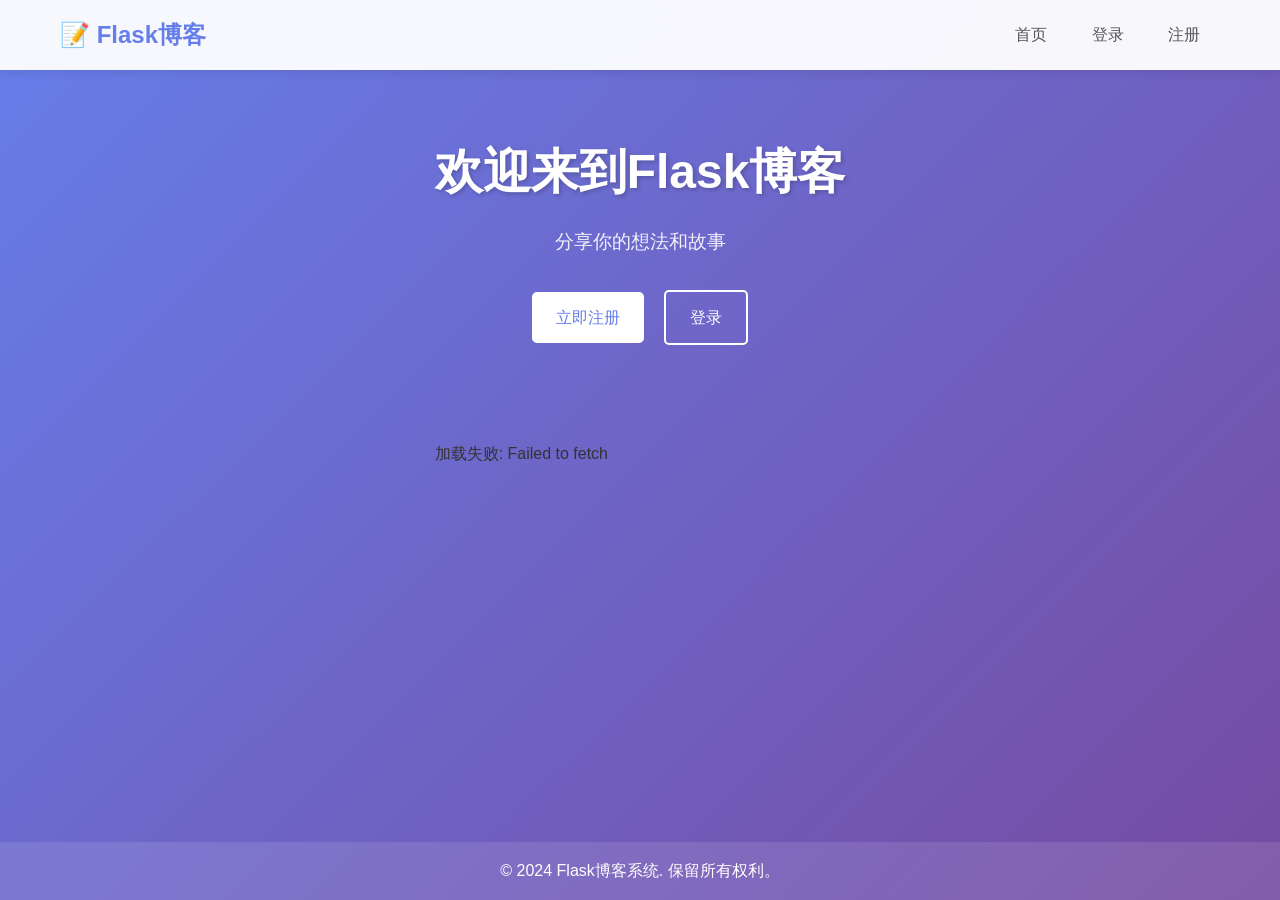
<file: frontend/index.html>
<!DOCTYPE html>
<html lang="zh-CN">
<head>
    <meta charset="UTF-8">
    <meta name="viewport" content="width=device-width, initial-scale=1.0">
    <title>Flask博客 - 首页</title>
    <link rel="stylesheet" href="css/style.css">
    <link href="https://cdn.bootcdn.net/ajax/libs/font-awesome/6.4.0/css/all.min.css" rel="stylesheet">
</head>
<body>
    <nav class="navbar">
        <div class="container">
            <a href="/index.html" class="logo">📝 Flask博客</a>
            <div class="nav-links" id="navLinks">
                <a href="/index.html">首页</a>
                <a href="/login.html">登录</a>
                <a href="/register.html">注册</a>
            </div>
        </div>
    </nav>

    <main class="container">
        <div id="messageContainer"></div>

        <div class="hero-section">
            <h1>欢迎来到Flask博客</h1>
            <p>分享你的想法和故事</p>
            <div class="hero-buttons" id="heroButtons">
                <a href="/register.html" class="btn btn-primary">立即注册</a>
                <a href="/login.html" class="btn btn-secondary">登录</a>
            </div>
        </div>

        <div class="posts-grid" id="postsContainer">
            <div class="loading">加载中...</div>
        </div>
    </main>

    <footer class="footer">
        <div class="container">
            <p>&copy; 2024 Flask博客系统. 保留所有权利。</p>
        </div>
    </footer>

    <script src="js/config.js"></script>
    <script src="js/utils.js"></script>
    <script src="js/auth.js"></script>
    <script src="js/posts.js"></script>
    <script>
        // 页面加载时执行
        document.addEventListener('DOMContentLoaded', async () => {
            // 更新导航栏
            Auth.updateNavbar();

            // 如果用户已登录，修改英雄区域按钮
            if (APIUtils.isAuthenticated()) {
                document.getElementById('heroButtons').innerHTML = `
                    <a href="/create_post.html" class="btn btn-primary">开始写作</a>
                `;
            }

            // 加载文章列表
            const result = await Posts.getPosts();
            if (result.success) {
                Posts.renderPostList(result.posts);
            } else {
                document.getElementById('postsContainer').innerHTML = `
                    <div class="error">加载失败: ${result.error}</div>
                `;
            }
        });
    </script>
</body>
</html>
</file>
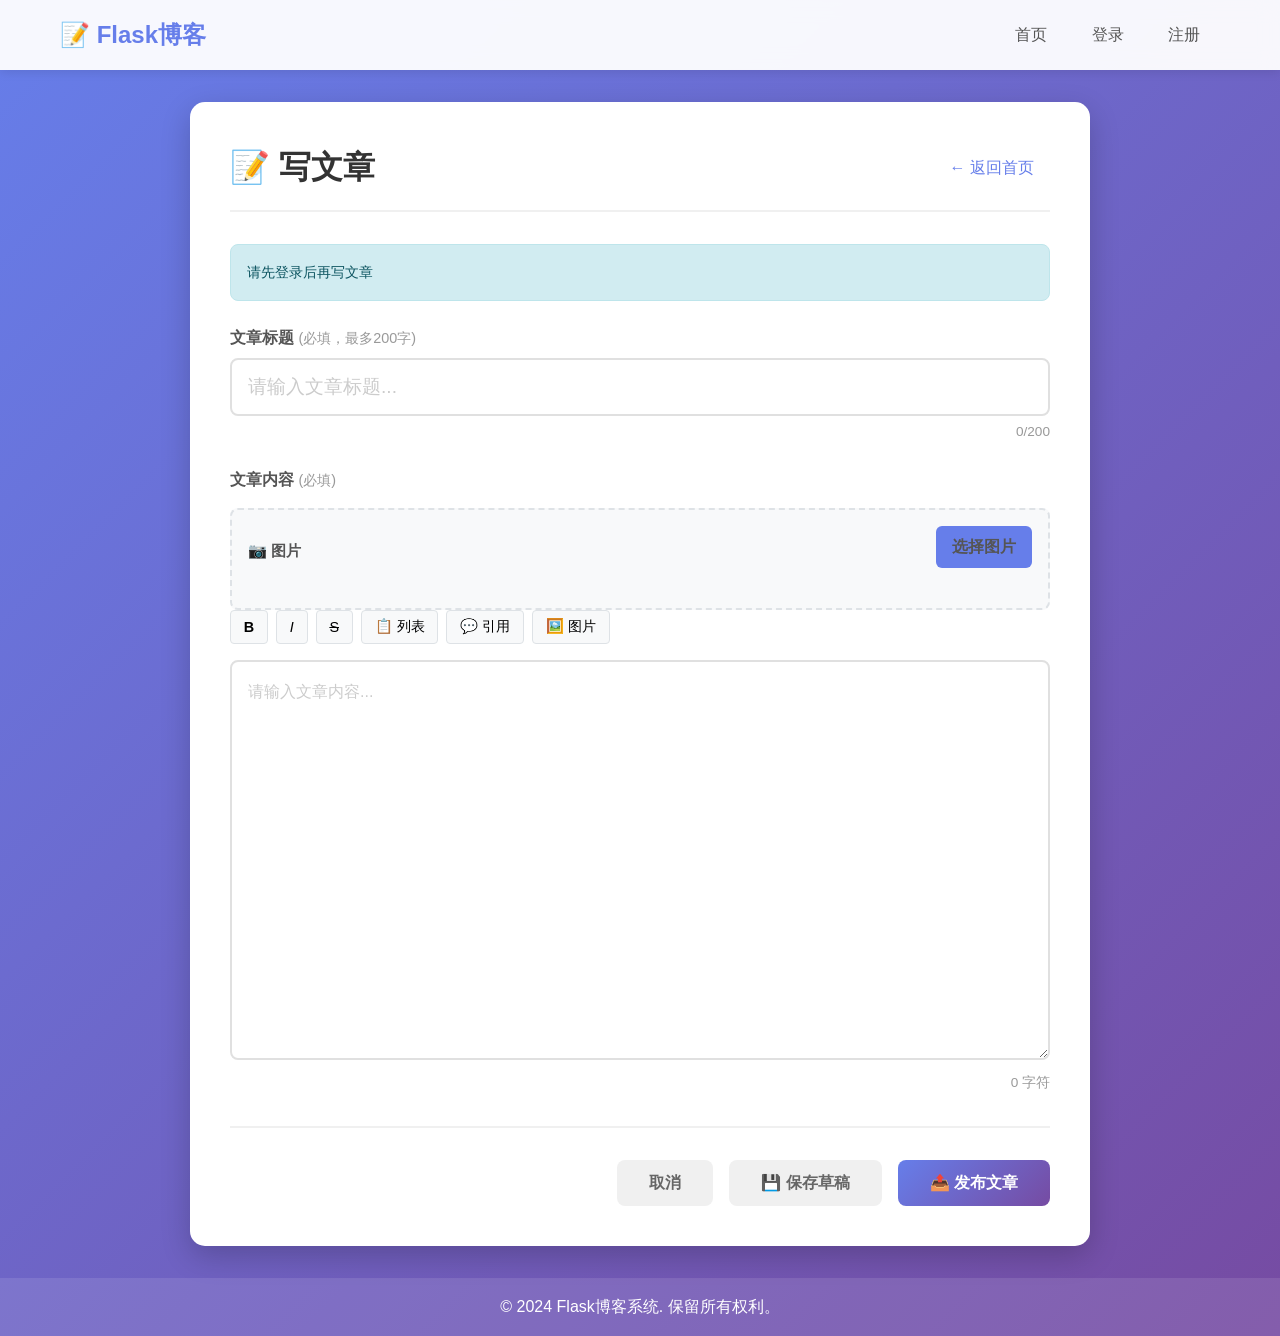
<file: frontend/create_post.html>
<!DOCTYPE html>
<html lang="zh-CN">
<head>
    <meta charset="UTF-8">
    <meta name="viewport" content="width=device-width, initial-scale=1.0">
    <title>写文章 - Flask博客</title>
    <style>
        * {
            margin: 0;
            padding: 0;
            box-sizing: border-box;
        }

        body {
            font-family: -apple-system, BlinkMacSystemFont, 'Segoe UI', Roboto, 'Helvetica Neue', Arial, sans-serif;
            line-height: 1.6;
            color: #333;
            background: linear-gradient(135deg, #667eea 0%, #764ba2 100%);
            min-height: 100vh;
            display: flex;
            flex-direction: column;
        }

        .navbar {
            background: rgba(255, 255, 255, 0.95);
            backdrop-filter: blur(10px);
            box-shadow: 0 2px 10px rgba(0, 0, 0, 0.1);
            padding: 1rem 0;
            position: sticky;
            top: 0;
            z-index: 1000;
        }

        .container {
            max-width: 1200px;
            margin: 0 auto;
            padding: 0 20px;
        }

        .navbar .container {
            display: flex;
            justify-content: space-between;
            align-items: center;
        }

        .logo {
            font-size: 1.5rem;
            font-weight: bold;
            color: #667eea;
            text-decoration: none;
        }

        .upload-section {
            margin-top: 1rem;
            padding: 1rem;
            background: #f8f9fa;
            border-radius: 8px;
            border: 2px dashed #dee2e6;
        }

        .upload-header {
            display: flex;
            justify-content: space-between;
            align-items: center;
            margin-bottom: 1rem;
        }

        .upload-title {
            font-weight: 600;
            color: #555;
            font-size: 0.95rem;
        }

        .btn-upload {
            padding: 0.5rem 1rem;
            background: #667eea;
            color: white;
            border: none;
            border-radius: 6px;
            cursor: pointer;
            font-size: 0.9rem;
            transition: all 0.3s ease;
        }

        .btn-upload:hover {
            background: #5a6fd6;
            transform: translateY(-1px);
        }

        .upload-preview {
            display: flex;
            flex-wrap: wrap;
            gap: 0.5rem;
            margin-top: 0.5rem;
        }

        .preview-item {
            position: relative;
            width: 100px;
            height: 100px;
            border-radius: 8px;
            overflow: hidden;
            border: 2px solid #e0e0e0;
        }

        .preview-item img {
            width: 100%;
            height: 100%;
            object-fit: cover;
        }

        .preview-item .remove-btn {
            position: absolute;
            top: 2px;
            right: 2px;
            width: 20px;
            height: 20px;
            background: rgba(231, 76, 60, 0.9);
            color: white;
            border: none;
            border-radius: 50%;
            cursor: pointer;
            font-size: 12px;
            display: flex;
            align-items: center;
            justify-content: center;
            transition: all 0.2s ease;
        }

        .preview-item .remove-btn:hover {
            background: #c0392b;
        }

        .upload-progress {
            margin-top: 1rem;
            padding: 0.5rem;
        }

        .progress-bar {
            height: 6px;
            background: #e0e0e0;
            border-radius: 3px;
            overflow: hidden;
            margin-bottom: 0.5rem;
        }

        .progress-fill {
            height: 100%;
            background: linear-gradient(135deg, #667eea 0%, #764ba2 100%);
            width: 0%;
            transition: width 0.3s ease;
            border-radius: 3px;
        }

        .progress-text {
            font-size: 0.85rem;
            color: #666;
        }

        /* 插入图片按钮样式 */
        .insert-image-btn {
            padding: 0.3rem 0.6rem;
            background: #667eea;
            color: white;
            border: none;
            border-radius: 4px;
            cursor: pointer;
            font-size: 0.8rem;
            margin-left: 0.3rem;
            transition: all 0.2s ease;
        }

        .insert-image-btn:hover {
            background: #5a6fd6;
        }

        .uploaded-images {
            display: flex;
            flex-wrap: wrap;
            gap: 0.5rem;
            margin-top: 0.5rem;
        }

        .uploaded-image-item {
            position: relative;
            width: 80px;
            height: 80px;
            border-radius: 6px;
            overflow: hidden;
            border: 2px solid #e0e0e0;
            cursor: pointer;
            transition: all 0.2s ease;
        }

        .uploaded-image-item:hover {
            border-color: #667eea;
            transform: scale(1.05);
        }

        .uploaded-image-item img {
            width: 100%;
            height: 100%;
            object-fit: cover;
        }

        .uploaded-image-item .image-url {
            display: none;
        }
        .nav-links a {
            color: #555;
            text-decoration: none;
            padding: 0.5rem 1rem;
            margin: 0 0.25rem;
            border-radius: 5px;
            transition: all 0.3s ease;
        }

        .nav-links a:hover {
            background: #667eea;
            color: white;
        }

        main {
            flex: 1;
            padding: 2rem;
        }

        .editor-container {
            background: white;
            border-radius: 15px;
            box-shadow: 0 10px 30px rgba(0, 0, 0, 0.2);
            padding: 2.5rem;
            max-width: 900px;
            margin: 0 auto;
        }

        .editor-header {
            display: flex;
            justify-content: space-between;
            align-items: center;
            margin-bottom: 2rem;
            padding-bottom: 1rem;
            border-bottom: 2px solid #f0f0f0;
        }

        .editor-header h1 {
            font-size: 2rem;
            color: #333;
        }

        .back-btn {
            color: #667eea;
            text-decoration: none;
            font-weight: 500;
            padding: 0.5rem 1rem;
            border-radius: 5px;
            transition: all 0.3s ease;
        }

        .back-btn:hover {
            background: #f0f0f0;
        }

        .form-group {
            margin-bottom: 1.5rem;
        }

        .form-group label {
            display: block;
            margin-bottom: 0.5rem;
            color: #555;
            font-weight: 600;
            font-size: 1rem;
        }

        .form-group .label-hint {
            font-weight: 400;
            color: #999;
            font-size: 0.9rem;
        }

        #title {
            width: 100%;
            padding: 1rem;
            border: 2px solid #e0e0e0;
            border-radius: 8px;
            font-size: 1.2rem;
            transition: all 0.3s ease;
            outline: none;
            font-weight: 500;
        }

        #title:focus {
            border-color: #667eea;
            box-shadow: 0 0 0 3px rgba(102, 126, 234, 0.1);
        }

        #title::placeholder {
            color: #ccc;
            font-weight: 400;
        }

        #content {
            width: 100%;
            min-height: 400px;
            padding: 1rem;
            border: 2px solid #e0e0e0;
            border-radius: 8px;
            font-size: 1rem;
            line-height: 1.8;
            resize: vertical;
            transition: all 0.3s ease;
            outline: none;
            font-family: inherit;
        }

        #content:focus {
            border-color: #667eea;
            box-shadow: 0 0 0 3px rgba(102, 126, 234, 0.1);
        }

        #content::placeholder {
            color: #ccc;
        }

        .char-count {
            text-align: right;
            color: #999;
            font-size: 0.85rem;
            margin-top: 0.3rem;
        }

        .char-count.warning {
            color: #e67e22;
        }

        .error-message {
            color: #e74c3c;
            font-size: 0.85rem;
            margin-top: 0.3rem;
            display: none;
        }

        .error-message.show {
            display: block;
        }

        .editor-actions {
            display: flex;
            gap: 1rem;
            justify-content: flex-end;
            margin-top: 2rem;
            padding-top: 2rem;
            border-top: 2px solid #f0f0f0;
        }

        .btn {
            padding: 0.8rem 2rem;
            border: none;
            border-radius: 8px;
            font-size: 1rem;
            font-weight: 600;
            cursor: pointer;
            transition: all 0.3s ease;
            text-decoration: none;
            display: inline-flex;
            align-items: center;
            gap: 0.5rem;
        }

        .btn-primary {
            background: linear-gradient(135deg, #667eea 0%, #764ba2 100%);
            color: white;
        }

        .btn-primary:hover:not(:disabled) {
            transform: translateY(-2px);
            box-shadow: 0 5px 15px rgba(102, 126, 234, 0.4);
        }

        .btn-secondary {
            background: #f0f0f0;
            color: #666;
        }

        .btn-secondary:hover {
            background: #e0e0e0;
        }

        .btn-danger {
            background: #e74c3c;
            color: white;
        }

        .btn-danger:hover {
            background: #c0392b;
        }

        .btn:disabled {
            opacity: 0.6;
            cursor: not-allowed;
        }

        .btn .spinner {
            display: none;
            width: 16px;
            height: 16px;
            border: 2px solid rgba(255, 255, 255, 0.3);
            border-top-color: white;
            border-radius: 50%;
            animation: spin 0.6s linear infinite;
        }

        .btn.loading .spinner {
            display: inline-block;
        }

        .btn.loading .btn-text {
            display: none;
        }

        @keyframes spin {
            to { transform: rotate(360deg); }
        }

        .alert {
            padding: 1rem;
            border-radius: 8px;
            margin-bottom: 1.5rem;
            font-size: 0.9rem;
            animation: slideDown 0.3s ease;
        }

        @keyframes slideDown {
            from {
                opacity: 0;
                transform: translateY(-10px);
            }
            to {
                opacity: 1;
                transform: translateY(0);
            }
        }

        .alert-success {
            background: #d4edda;
            color: #155724;
            border: 1px solid #c3e6cb;
        }

        .alert-danger {
            background: #f8d7da;
            color: #721c24;
            border: 1px solid #f5c6cb;
        }

        .alert-info {
            background: #d1ecf1;
            color: #0c5460;
            border: 1px solid #bee5eb;
        }

        .footer {
            background: rgba(255, 255, 255, 0.1);
            color: white;
            text-align: center;
            padding: 1rem 0;
            margin-top: auto;
        }

        .toolbar {
            display: flex;
            gap: 0.5rem;
            margin-bottom: 1rem;
            flex-wrap: wrap;
        }

        .toolbar button {
            padding: 0.4rem 0.8rem;
            background: #f8f9fa;
            border: 1px solid #dee2e6;
            border-radius: 4px;
            cursor: pointer;
            font-size: 0.9rem;
            transition: all 0.2s ease;
        }

        .toolbar button:hover {
            background: #e9ecef;
            border-color: #adb5bd;
        }

        .toolbar button.active {
            background: #667eea;
            color: white;
            border-color: #667eea;
        }

        @media (max-width: 768px) {
            .editor-container {
                padding: 1.5rem;
                margin: 0.5rem;
            }

            .editor-header {
                flex-direction: column;
                gap: 1rem;
                align-items: flex-start;
            }

            .editor-actions {
                flex-direction: column;
            }

            .btn {
                width: 100%;
                justify-content: center;
            }

            #content {
                min-height: 300px;
            }

            .navbar .container {
                flex-direction: column;
                gap: 0.5rem;
            }
        }
    </style>
</head>
<body>
    <nav class="navbar">
        <div class="container">
            <a href="/index.html" class="logo">📝 Flask博客</a>
            <div class="nav-links" id="navLinks">
                <a href="/index.html">首页</a>
                <a href="/login.html">登录</a>
                <a href="/register.html">注册</a>
            </div>
        </div>
    </nav>

    <main>
        <div class="editor-container">
            <div class="editor-header">
                <h1 id="pageTitle">📝 写文章</h1>
                <a href="/index.html" class="back-btn">← 返回首页</a>
            </div>

            <div id="messageContainer"></div>

            <form id="postForm" novalidate>
                <div class="form-group">
                    <label for="title">
                        文章标题 <span class="label-hint">(必填，最多200字)</span>
                    </label>
                    <input 
                        type="text" 
                        id="title" 
                        name="title" 
                        placeholder="请输入文章标题..."
                        required
                        maxlength="200"
                    >
                    <div class="char-count">
                        <span id="titleCount">0</span>/200
                    </div>
                    <div class="error-message" id="titleError"></div>
                </div>

                <div class="form-group">
                    <label for="content">
                        文章内容 <span class="label-hint">(必填)</span>
                    </label>
                    <!-- 在 content textarea 之后添加 -->
                <div class="upload-section">
                    <div class="upload-header">
                        <span class="upload-title">📷 图片</span>
                        <label class="btn-upload">
                            <input type="file" id="imageInput" accept="image/*" multiple style="display: none;">
                            选择图片
                        </label>
                    </div>
                    <div class="upload-preview" id="imagePreview"></div>
                    <div class="upload-progress" id="uploadProgress" style="display: none;">
                        <div class="progress-bar">
                            <div class="progress-fill" id="progressFill"></div>
                        </div>
                        <span class="progress-text" id="progressText">上传中...</span>
                    </div>
                </div>
                    
                    <!-- 简单的编辑工具栏 -->
                <div class="toolbar">
                    <button type="button" onclick="insertFormat('**', '**')" title="粗体">
                        <strong>B</strong>
                    </button>
                    <button type="button" onclick="insertFormat('*', '*')" title="斜体">
                        <em>I</em>
                    </button>
                    <button type="button" onclick="insertFormat('~~', '~~')" title="删除线">
                        <s>S</s>
                    </button>
                    <button type="button" onclick="insertFormat('\n- ', '')" title="列表">
                        📋 列表
                    </button>
                    <button type="button" onclick="insertFormat('\n> ', '')" title="引用">
                        💬 引用
                    </button>
                    <button type="button" onclick="triggerImageUpload()" title="上传图片">
                        🖼️ 图片
                    </button>
                </div>
                    
                    <textarea 
                        id="content" 
                        name="content" 
                        placeholder="请输入文章内容..."
                        required
                    ></textarea>
                    <div class="char-count">
                        <span id="contentCount">0</span> 字符
                    </div>
                    <div class="error-message" id="contentError"></div>
                </div>
                <!-- 已上传图片列表 -->
                <div id="uploadedImagesList" class="uploaded-images" style="display: none;"></div>

                <div class="editor-actions">
                    <button type="button" class="btn btn-secondary" onclick="window.location.href='/index.html'">
                        取消
                    </button>
                    <button type="button" class="btn btn-secondary" id="draftBtn" onclick="saveDraft()">
                        💾 保存草稿
                    </button>
                    <button type="submit" class="btn btn-primary" id="submitBtn">
                        <span class="btn-text">📤 发布文章</span>
                        <span class="spinner"></span>
                    </button>
                </div>
            </form>
        </div>
    </main>

    <footer class="footer">
        <div class="container">
            <p>&copy; 2024 Flask博客系统. 保留所有权利。</p>
        </div>
    </footer>

    <script>
        // API配置
        const API_BASE_URL = 'http://localhost:5000/api';
        
        // 全局变量
        let isEditMode = false;
        let editPostId = null;
        
        // 工具函数
        function getAccessToken() {
            return localStorage.getItem('access_token');
        }

        // 触发图片上传
        function triggerImageUpload() {
            document.getElementById('imageInput').click();
        }

        function getUserInfo() {
            const userInfo = localStorage.getItem('user_info');
            return userInfo ? JSON.parse(userInfo) : null;
        }
        
        function isAuthenticated() {
            return !!getAccessToken();
        }
        
        function showMessage(message, type = 'info') {
            const container = document.getElementById('messageContainer');
            container.innerHTML = `<div class="alert alert-${type}">${message}</div>`;
            
            setTimeout(() => {
                if (container.querySelector('.alert')) {
                    container.innerHTML = '';
                }
            }, 5000);
        }
        
        function showFieldError(fieldId, message) {
            const errorElement = document.getElementById(fieldId + 'Error');
            if (errorElement) {
                errorElement.textContent = message;
                errorElement.classList.add('show');
                
                const input = document.getElementById(fieldId);
                if (input) {
                    input.style.borderColor = '#e74c3c';
                }
            }
        }
        
        function clearFieldError(fieldId) {
            const errorElement = document.getElementById(fieldId + 'Error');
            if (errorElement) {
                errorElement.textContent = '';
                errorElement.classList.remove('show');
                
                const input = document.getElementById(fieldId);
                if (input) {
                    input.style.borderColor = '#e0e0e0';
                }
            }
        }
        
        // API请求函数
        async function apiRequest(url, options = {}) {
            const token = getAccessToken();
            const config = {
                headers: {
                    'Content-Type': 'application/json',
                    ...(token && { 'Authorization': `Bearer ${token}` })
                },
                ...options
            };
            
            const response = await fetch(`${API_BASE_URL}${url}`, config);
            const data = await response.json();
            
            if (!response.ok) {
                throw new Error(data.error || '请求失败');
            }
            
            return data;
        }
        
        // 创建文章
        async function createPost(title, content) {
            return await apiRequest('/posts', {
                method: 'POST',
                body: JSON.stringify({ title, content })
            });
        }
        
        // 更新文章
        async function updatePost(postId, title, content) {
            return await apiRequest(`/posts/${postId}`, {
                method: 'PUT',
                body: JSON.stringify({ title, content })
            });
        }
        
        // 获取文章详情
        async function getPost(postId) {
            return await apiRequest(`/posts/${postId}`);
        }
        
        // 表单验证
        function validateForm(title, content) {
            let isValid = true;
            
            // 清除之前的错误
            clearFieldError('title');
            clearFieldError('content');
            
            // 验证标题
            if (!title || title.trim().length === 0) {
                showFieldError('title', '请输入文章标题');
                isValid = false;
            } else if (title.trim().length > 200) {
                showFieldError('title', '标题不能超过200个字符');
                isValid = false;
            }
            
            // 验证内容
            if (!content || content.trim().length === 0) {
                showFieldError('content', '请输入文章内容');
                isValid = false;
            }
            
            return isValid;
        }
        
        // 保存草稿
        function saveDraft() {
            const title = document.getElementById('title').value;
            const content = document.getElementById('content').value;
            
            if (title || content) {
                const draft = {
                    title: title,
                    content: content,
                    timestamp: new Date().toISOString()
                };
                
                // 如果编辑模式，保存编辑ID
                if (isEditMode) {
                    draft.editPostId = editPostId;
                }
                
                localStorage.setItem('post_draft', JSON.stringify(draft));
                showMessage('草稿已保存！', 'success');
            } else {
                showMessage('没有内容可保存', 'info');
            }
        }
        
        // 加载草稿
        function loadDraft() {
            const draftStr = localStorage.getItem('post_draft');
            if (draftStr) {
                try {
                    const draft = JSON.parse(draftStr);
                    
                    // 只在创建模式且没有内容时加载草稿
                    if (!isEditMode && !document.getElementById('title').value && !document.getElementById('content').value) {
                        if (draft.title || draft.content) {
                            const loadDraft = confirm('检测到未发布的草稿，是否加载？');
                            if (loadDraft) {
                                document.getElementById('title').value = draft.title || '';
                                document.getElementById('content').value = draft.content || '';
                                updateCharCount();
                                showMessage('草稿已加载', 'info');
                            } else {
                                localStorage.removeItem('post_draft');
                            }
                        }
                    }
                } catch (e) {
                    localStorage.removeItem('post_draft');
                }
            }
        }
        
        // 清除草稿
        function clearDraft() {
            localStorage.removeItem('post_draft');
        }
        
        // 更新字符计数
        function updateCharCount() {
            const title = document.getElementById('title').value;
            const content = document.getElementById('content').value;
            
            document.getElementById('titleCount').textContent = title.length;
            document.getElementById('contentCount').textContent = content.length;
            
            // 标题接近上限时变橙色
            const titleCount = document.getElementById('titleCount');
            if (title.length > 180) {
                titleCount.classList.add('warning');
            } else {
                titleCount.classList.remove('warning');
            }
        }
        
        // 插入格式化文本
        function insertFormat(before, after) {
            const textarea = document.getElementById('content');
            const start = textarea.selectionStart;
            const end = textarea.selectionEnd;
            const text = textarea.value;
            
            const selectedText = text.substring(start, end);
            const newText = text.substring(0, start) + before + selectedText + after + text.substring(end);
            
            textarea.value = newText;
            textarea.focus();
            
            // 设置光标位置
            if (selectedText) {
                textarea.selectionStart = start + before.length;
                textarea.selectionEnd = end + before.length;
            } else {
                textarea.selectionStart = start + before.length;
                textarea.selectionEnd = start + before.length;
            }
            
            updateCharCount();
        }
        
        // 更新导航栏
        function updateNavbar() {
            const userInfo = getUserInfo();
            const navLinks = document.getElementById('navLinks');
            
            if (userInfo) {
                navLinks.innerHTML = `
                    <a href="/index.html">首页</a>
                    <a href="/create_post.html">写文章</a>
                    <a href="/user_posts.html?user_id=${userInfo.id}">我的文章</a>
                    <a href="#" onclick="logout()">登出 (${escapeHtml(userInfo.username)})</a>
                `;
            } else {
                navLinks.innerHTML = `
                    <a href="/index.html">首页</a>
                    <a href="/login.html">登录</a>
                    <a href="/register.html">注册</a>
                `;
            }
        }
        
        function escapeHtml(text) {
            const map = {
                '&': '&amp;',
                '<': '&lt;',
                '>': '&gt;',
                '"': '&quot;',
                "'": '&#039;'
            };
            return text.replace(/[&<>"']/g, char => map[char]);
        }
        
        function logout() {
            localStorage.removeItem('access_token');
            localStorage.removeItem('refresh_token');
            localStorage.removeItem('user_info');
            window.location.href = '/index.html';
        }
        
        // 处理表单提交
        document.getElementById('postForm').addEventListener('submit', async function(e) {
            e.preventDefault();
            
            const title = document.getElementById('title').value;
            const content = document.getElementById('content').value;
            const submitBtn = document.getElementById('submitBtn');
            
            // 表单验证
            if (!validateForm(title, content)) {
                return;
            }
            
            // 显示加载状态
            submitBtn.disabled = true;
            submitBtn.classList.add('loading');
            
            try {
                let result;
                
                if (isEditMode && editPostId) {
                    // 更新文章
                    result = await updatePost(editPostId, title, content);
                    showMessage('文章更新成功！正在跳转...', 'success');
                } else {
                    // 创建文章
                    result = await createPost(title, content);
                    showMessage('文章发布成功！正在跳转...', 'success');
                }
                
                // 清除草稿
                clearDraft();
                
                // 跳转到文章详情页
                setTimeout(() => {
                    window.location.href = `/post.html?id=${result.post.id}`;
                }, 1500);
                
            } catch (error) {
                showMessage('操作失败：' + error.message, 'danger');
                submitBtn.disabled = false;
                submitBtn.classList.remove('loading');
            }
        });
        
        // 加载编辑的文章
        async function loadEditPost() {
            const urlParams = new URLSearchParams(window.location.search);
            const postId = urlParams.get('id');
            
            if (postId) {
                try {
                    const result = await getPost(postId);
                    const post = result.post;
                    
                    // 检查是否是文章作者
                    const userInfo = getUserInfo();
                    if (!userInfo || userInfo.id !== post.user_id) {
                        showMessage('你没有权限编辑此文章', 'danger');
                        setTimeout(() => {
                            window.location.href = '/index.html';
                        }, 2000);
                        return;
                    }
                    
                    // 设置为编辑模式
                    isEditMode = true;
                    editPostId = post.id;
                    
                    // 更新页面标题和按钮
                    document.getElementById('pageTitle').textContent = '✏️ 编辑文章';
                    document.getElementById('submitBtn').querySelector('.btn-text').textContent = '💾 更新文章';
                    
                    // 填充表单
                    document.getElementById('title').value = post.title;
                    document.getElementById('content').value = post.content;
                    updateCharCount();
                    
                } catch (error) {
                    showMessage('加载文章失败：' + error.message, 'danger');
                    setTimeout(() => {
                        window.location.href = '/index.html';
                    }, 2000);
                }
            }
        }
        // 图片上传相关
        // 图片上传相关
        let uploadedImages = [];

        // 选择图片
        document.getElementById('imageInput').addEventListener('change', async function(e) {
            const files = e.target.files;
            if (files.length === 0) return;

            const progressDiv = document.getElementById('uploadProgress');
            const progressFill = document.getElementById('progressFill');
            const progressText = document.getElementById('progressText');

            progressDiv.style.display = 'block';

            for (let i = 0; i < files.length; i++) {
                const file = files[i];

                // 预览图片
                const reader = new FileReader();
                reader.onload = function(e) {
                    const preview = document.getElementById('imagePreview');
                    const div = document.createElement('div');
                    div.className = 'preview-item';
                    div.innerHTML = `
                        <img src="${e.target.result}" alt="预览">
                    `;
                    preview.appendChild(div);
                };
                reader.readAsDataURL(file);

                // 上传图片
                try {
                    const formData = new FormData();
                    formData.append('image', file);

                    const token = localStorage.getItem('access_token');

                    // 不使用Content-Type头，让浏览器自动设置boundary
                    const response = await fetch(`${API_BASE_URL}/upload`, {
                        method: 'POST',
                        headers: {
                            'Authorization': `Bearer ${token}`
                        },
                        body: formData
                    });

                    const data = await response.json();

                    if (response.ok) {
                        const imageUrl = `http://localhost:5000${data.url}`;
                        uploadedImages.push(imageUrl);
                        insertImageToEditor(imageUrl);

                        progressFill.style.width = ((i + 1) / files.length) * 100 + '%';
                        progressText.textContent = `已上传 ${i + 1}/${files.length}`;
                    } else {
                        showMessage('上传失败: ' + (data.error || '未知错误'), 'danger');
                    }
                } catch (error) {
                    showMessage('上传失败: ' + error.message, 'danger');
                }
            }

            setTimeout(() => {
                progressDiv.style.display = 'none';
                progressFill.style.width = '0%';
                document.getElementById('imageInput').value = '';
                document.getElementById('imagePreview').innerHTML = '';
            }, 1000);
        });

        // 触发图片上传
        function triggerImageUpload() {
            document.getElementById('imageInput').click();
        }

        // 插入图片到编辑器
        function insertImageToEditor(imageUrl) {
            const textarea = document.getElementById('content');
            const start = textarea.selectionStart;
            const end = textarea.selectionEnd;
            const text = textarea.value;

            const imageMarkdown = `\n![图片](${imageUrl})\n`;

            textarea.value = text.substring(0, start) + imageMarkdown + text.substring(end);

            const newPosition = start + imageMarkdown.length;
            textarea.selectionStart = newPosition;
            textarea.selectionEnd = newPosition;
            textarea.focus();

            updateCharCount();
        }

        // 插入已上传图片到编辑器
        function insertUploadedImage(imageUrl) {
            insertImageToEditor(imageUrl);
        }
        // 页面初始化
        document.addEventListener('DOMContentLoaded', function() {
            // 检查登录状态
            if (!isAuthenticated()) {
                showMessage('请先登录后再写文章', 'info');
                setTimeout(() => {
                    window.location.href = '/login.html';
                }, 2000);
                return;
            }
            
            // 更新导航栏
            updateNavbar();
            
            // 加载编辑文章（如果是编辑模式）
            loadEditPost();
            
            // 加载草稿（仅在创建模式）
            if (!isEditMode) {
                loadDraft();
            }
            
            // 监听输入变化，更新字符计数
            document.getElementById('title').addEventListener('input', function() {
                updateCharCount();
                if (this.value.trim().length > 0) {
                    clearFieldError('title');
                }
            });
            
            document.getElementById('content').addEventListener('input', function() {
                updateCharCount();
                if (this.value.trim().length > 0) {
                    clearFieldError('content');
                }
            });
            
            // 键盘快捷键 Ctrl+S 保存草稿
            document.addEventListener('keydown', function(e) {
                if ((e.ctrlKey || e.metaKey) && e.key === 's') {
                    e.preventDefault();
                    saveDraft();
                }
            });
            
            // 离开页面前提示保存
            window.addEventListener('beforeunload', function(e) {
                const title = document.getElementById('title').value;
                const content = document.getElementById('content').value;
                
                if (title || content) {
                    saveDraft();
                }
            });
        });
    </script>
</body>
</html>
</file>
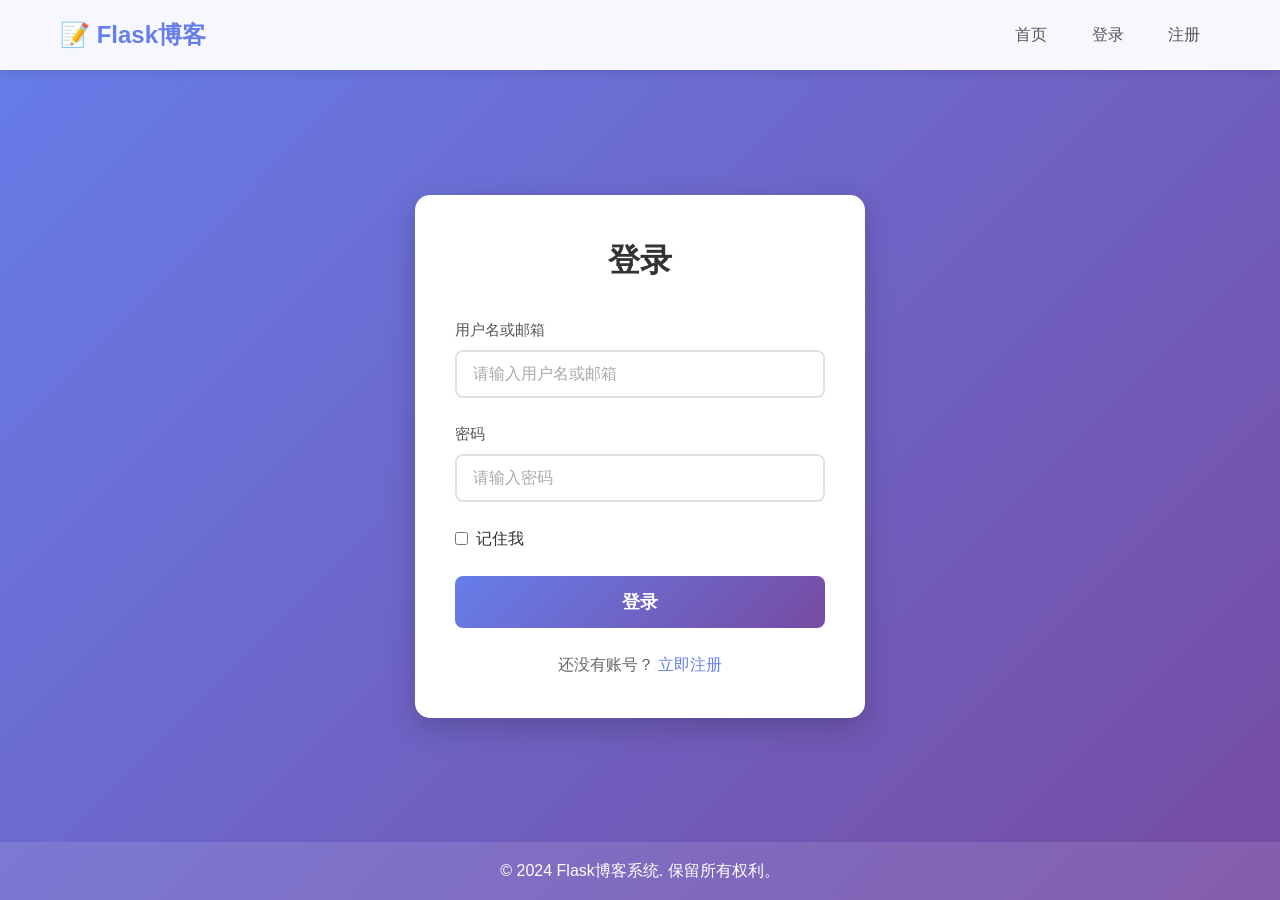
<file: frontend/login.html>
<!DOCTYPE html>
<html lang="zh-CN">
<head>
    <meta charset="UTF-8">
    <meta name="viewport" content="width=device-width, initial-scale=1.0">
    <title>登录 - Flask博客</title>
    <style>
        * {
            margin: 0;
            padding: 0;
            box-sizing: border-box;
        }

        body {
            font-family: -apple-system, BlinkMacSystemFont, 'Segoe UI', Roboto, 'Helvetica Neue', Arial, sans-serif;
            line-height: 1.6;
            color: #333;
            background: linear-gradient(135deg, #667eea 0%, #764ba2 100%);
            min-height: 100vh;
            display: flex;
            flex-direction: column;
        }

        .navbar {
            background: rgba(255, 255, 255, 0.95);
            backdrop-filter: blur(10px);
            box-shadow: 0 2px 10px rgba(0, 0, 0, 0.1);
            padding: 1rem 0;
        }

        .container {
            max-width: 1200px;
            margin: 0 auto;
            padding: 0 20px;
        }

        .navbar .container {
            display: flex;
            justify-content: space-between;
            align-items: center;
        }

        .logo {
            font-size: 1.5rem;
            font-weight: bold;
            color: #667eea;
            text-decoration: none;
        }

        .nav-links a {
            color: #555;
            text-decoration: none;
            padding: 0.5rem 1rem;
            margin: 0 0.25rem;
            border-radius: 5px;
            transition: all 0.3s ease;
        }

        .nav-links a:hover {
            background: #667eea;
            color: white;
        }

        main {
            flex: 1;
            display: flex;
            align-items: center;
            justify-content: center;
            padding: 2rem;
        }

        .form-container {
            background: white;
            padding: 2.5rem;
            border-radius: 15px;
            box-shadow: 0 10px 30px rgba(0, 0, 0, 0.2);
            width: 100%;
            max-width: 450px;
        }

        .form-container h2 {
            text-align: center;
            color: #333;
            margin-bottom: 2rem;
            font-size: 2rem;
        }

        .form-group {
            margin-bottom: 1.5rem;
        }

        .form-group label {
            display: block;
            margin-bottom: 0.5rem;
            color: #555;
            font-weight: 500;
            font-size: 0.95rem;
        }

        .form-group input {
            width: 100%;
            padding: 0.8rem 1rem;
            border: 2px solid #e0e0e0;
            border-radius: 8px;
            font-size: 1rem;
            transition: all 0.3s ease;
            outline: none;
        }

        .form-group input:focus {
            border-color: #667eea;
            box-shadow: 0 0 0 3px rgba(102, 126, 234, 0.1);
        }

        .form-group input::placeholder {
            color: #aaa;
        }

        .form-check {
            display: flex;
            align-items: center;
            margin-bottom: 1.5rem;
        }

        .form-check input {
            margin-right: 0.5rem;
        }

        .btn-submit {
            width: 100%;
            padding: 0.9rem;
            background: linear-gradient(135deg, #667eea 0%, #764ba2 100%);
            color: white;
            border: none;
            border-radius: 8px;
            font-size: 1.1rem;
            font-weight: 600;
            cursor: pointer;
            transition: all 0.3s ease;
        }

        .btn-submit:hover:not(:disabled) {
            transform: translateY(-2px);
            box-shadow: 0 5px 15px rgba(102, 126, 234, 0.4);
        }

        .btn-submit:disabled {
            opacity: 0.7;
            cursor: not-allowed;
        }

        .form-footer {
            text-align: center;
            margin-top: 1.5rem;
            color: #666;
        }

        .form-footer a {
            color: #667eea;
            text-decoration: none;
            font-weight: 500;
        }

        .form-footer a:hover {
            text-decoration: underline;
        }

        .footer {
            background: rgba(255, 255, 255, 0.1);
            color: white;
            text-align: center;
            padding: 1rem 0;
            margin-top: auto;
        }

        /* 弹窗样式 */
        .modal-overlay {
            display: none;
            position: fixed;
            top: 0;
            left: 0;
            right: 0;
            bottom: 0;
            background: rgba(0, 0, 0, 0.5);
            z-index: 2000;
            align-items: center;
            justify-content: center;
            animation: fadeIn 0.3s ease;
        }

        .modal-overlay.show {
            display: flex;
        }

        @keyframes fadeIn {
            from { opacity: 0; }
            to { opacity: 1; }
        }

        .modal-dialog {
            background: white;
            border-radius: 15px;
            padding: 0;
            width: 90%;
            max-width: 400px;
            box-shadow: 0 20px 60px rgba(0, 0, 0, 0.3);
            animation: slideUp 0.3s ease;
        }

        @keyframes slideUp {
            from {
                opacity: 0;
                transform: translateY(20px);
            }
            to {
                opacity: 1;
                transform: translateY(0);
            }
        }

        .modal-header {
            padding: 1.5rem;
            border-bottom: 1px solid #f0f0f0;
            display: flex;
            align-items: center;
            gap: 0.8rem;
        }

        .modal-header.error {
            background: #fff5f5;
            border-radius: 15px 15px 0 0;
        }

        .modal-header.success {
            background: #f0fff4;
            border-radius: 15px 15px 0 0;
        }

        .modal-header.warning {
            background: #fffaf0;
            border-radius: 15px 15px 0 0;
        }

        .modal-icon {
            font-size: 1.5rem;
        }

        .modal-title {
            font-size: 1.2rem;
            font-weight: 600;
            color: #333;
        }

        .modal-body {
            padding: 1.5rem;
            text-align: center;
        }

        .modal-body p {
            color: #666;
            line-height: 1.6;
            font-size: 1rem;
        }

        .modal-footer {
            padding: 1rem 1.5rem;
            border-top: 1px solid #f0f0f0;
            display: flex;
            justify-content: center;
            gap: 1rem;
        }

        .btn-modal {
            padding: 0.7rem 2rem;
            border: none;
            border-radius: 8px;
            font-size: 0.95rem;
            font-weight: 600;
            cursor: pointer;
            transition: all 0.3s ease;
        }

        .btn-modal-primary {
            background: linear-gradient(135deg, #667eea 0%, #764ba2 100%);
            color: white;
        }

        .btn-modal-primary:hover {
            transform: translateY(-2px);
            box-shadow: 0 5px 15px rgba(102, 126, 234, 0.4);
        }

        .btn-modal-secondary {
            background: #f0f0f0;
            color: #666;
        }

        .btn-modal-secondary:hover {
            background: #e0e0e0;
        }

        @media (max-width: 500px) {
            .form-container {
                padding: 1.5rem;
            }

            .navbar .container {
                flex-direction: column;
                gap: 0.5rem;
            }
        }
    </style>
</head>
<body>
    <nav class="navbar">
        <div class="container">
            <a href="/index.html" class="logo">📝 Flask博客</a>
            <div class="nav-links" id="navLinks">
                <a href="/index.html">首页</a>
                <a href="/login.html">登录</a>
                <a href="/register.html">注册</a>
            </div>
        </div>
    </nav>

    <main>
        <div class="form-container">
            <h2>登录</h2>

            <form id="loginForm" novalidate>
                <div class="form-group">
                    <label for="username">用户名或邮箱</label>
                    <input
                        type="text"
                        id="username"
                        name="username"
                        placeholder="请输入用户名或邮箱"
                        required
                        autocomplete="username"
                    >
                </div>

                <div class="form-group">
                    <label for="password">密码</label>
                    <input
                        type="password"
                        id="password"
                        name="password"
                        placeholder="请输入密码"
                        required
                        autocomplete="current-password"
                    >
                </div>

                <div class="form-check">
                    <input type="checkbox" id="remember" name="remember">
                    <label for="remember">记住我</label>
                </div>

                <button type="submit" class="btn-submit" id="submitBtn">
                    登录
                </button>
            </form>

            <div class="form-footer">
                还没有账号？ <a href="/register.html">立即注册</a>
            </div>
        </div>
    </main>

    <!-- 提示弹窗 -->
    <div class="modal-overlay" id="alertModal">
        <div class="modal-dialog">
            <div class="modal-header" id="modalHeader">
                <span class="modal-icon" id="modalIcon"></span>
                <span class="modal-title" id="modalTitle"></span>
            </div>
            <div class="modal-body">
                <p id="modalMessage"></p>
            </div>
            <div class="modal-footer">
                <button class="btn-modal btn-modal-primary" onclick="closeModal()">确定</button>
            </div>
        </div>
    </div>

    <footer class="footer">
        <div class="container">
            <p>&copy; 2024 Flask博客系统. 保留所有权利。</p>
        </div>
    </footer>

    <script>
        const API_BASE_URL = 'http://localhost:5000/api';

        // 弹窗函数
        function showAlert(title, message, type = 'error') {
            const modal = document.getElementById('alertModal');
            const header = document.getElementById('modalHeader');
            const icon = document.getElementById('modalIcon');
            const titleEl = document.getElementById('modalTitle');
            const messageEl = document.getElementById('modalMessage');

            // 设置图标和样式
            const configs = {
                error: { icon: '❌', className: 'error' },
                success: { icon: '✅', className: 'success' },
                warning: { icon: '⚠️', className: 'warning' },
                info: { icon: 'ℹ️', className: 'warning' }
            };

            const config = configs[type] || configs.error;

            // 清除旧样式
            header.className = 'modal-header';
            header.classList.add(config.className);

            icon.textContent = config.icon;
            titleEl.textContent = title;
            messageEl.textContent = message;

            modal.classList.add('show');
        }

        function closeModal() {
            document.getElementById('alertModal').classList.remove('show');
        }

        // 点击遮罩层关闭
        document.getElementById('alertModal').addEventListener('click', function(e) {
            if (e.target === this) {
                closeModal();
            }
        });

        // ESC键关闭
        document.addEventListener('keydown', function(e) {
            if (e.key === 'Escape') {
                closeModal();
            }
        });

        // 登录函数
        async function login(username, password, remember) {
            try {
                const response = await fetch(`${API_BASE_URL}/login`, {
                    method: 'POST',
                    headers: {
                        'Content-Type': 'application/json',
                    },
                    body: JSON.stringify({
                        username: username.trim(),
                        password: password,
                        remember: remember
                    })
                });

                const data = await response.json();

                if (!response.ok) {
                    return { success: false, error: data.error || '登录失败' };
                }

                return { success: true, data };
            } catch (error) {
                return { success: false, error: '网络连接失败，请检查后端服务是否启动' };
            }
        }

        // 表单提交
        document.getElementById('loginForm').addEventListener('submit', async function(e) {
            e.preventDefault();

            const username = document.getElementById('username').value;
            const password = document.getElementById('password').value;
            const remember = document.getElementById('remember').checked;
            const submitBtn = document.getElementById('submitBtn');

            // 前端验证
            if (!username.trim()) {
                showAlert('提示', '请输入用户名或邮箱', 'warning');
                return;
            }

            if (!password) {
                showAlert('提示', '请输入密码', 'warning');
                return;
            }

            // 禁用按钮
            submitBtn.disabled = true;
            submitBtn.textContent = '登录中...';

            const result = await login(username, password, remember);

            if (result.success) {
                // 保存token和用户信息
                localStorage.setItem('access_token', result.data.access_token);
                localStorage.setItem('user_info', JSON.stringify(result.data.user));
                if (result.data.refresh_token) {
                    localStorage.setItem('refresh_token', result.data.refresh_token);
                }

                showAlert('登录成功', '欢迎回来！正在跳转...', 'success');

                setTimeout(() => {
                    window.location.href = '/index.html';
                }, 1500);
            } else {
                submitBtn.disabled = false;
                submitBtn.textContent = '登录';

                // 根据错误类型显示不同的提示
                if (result.error.includes('用户名或密码错误')) {
                    showAlert('登录失败', '用户名或密码错误，请检查后重试', 'error');
                } else if (result.error.includes('账号已被禁用')) {
                    showAlert('账号异常', '该账号已被禁用，请联系管理员', 'error');
                } else if (result.error.includes('网络')) {
                    showAlert('连接失败', '无法连接到服务器，请确保后端服务已启动', 'error');
                } else {
                    showAlert('登录失败', result.error, 'error');
                }
            }
        });

        // 检查是否已登录
        document.addEventListener('DOMContentLoaded', function() {
            const token = localStorage.getItem('access_token');
            if (token) {
                window.location.href = '/index.html';
            }
        });
    </script>
</body>
</html>
</file>
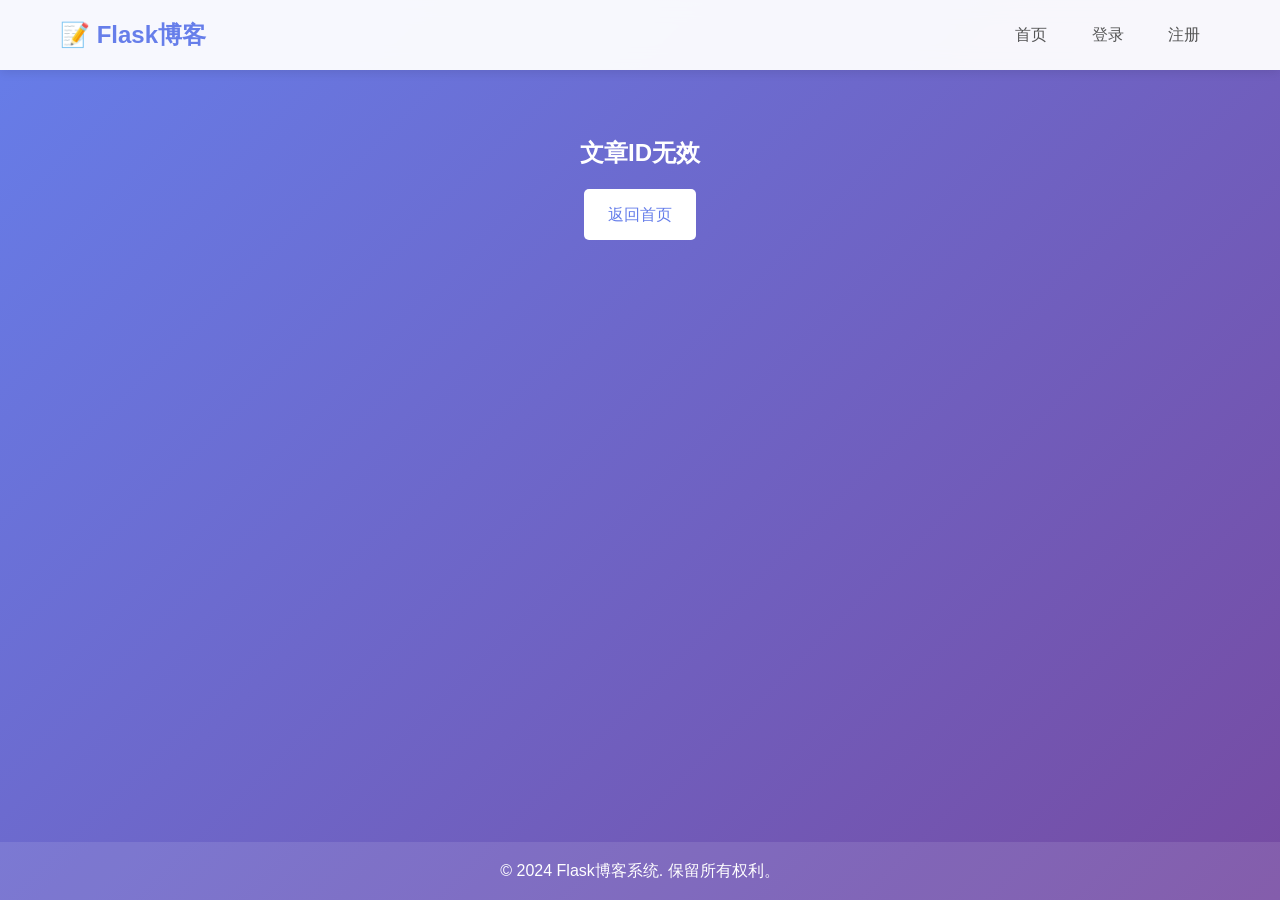
<file: frontend/post.html>
<!DOCTYPE html>
<html lang="zh-CN">
<head>
    <meta charset="UTF-8">
    <meta name="viewport" content="width=device-width, initial-scale=1.0">
    <title>文章详情 - Flask博客</title>
    <link rel="stylesheet" href="css/style.css">
    <link href="https://cdn.bootcdn.net/ajax/libs/font-awesome/6.4.0/css/all.min.css" rel="stylesheet">
</head>
<body>
    <nav class="navbar">
        <div class="container">
            <a href="/index.html" class="logo">📝 Flask博客</a>
            <div class="nav-links" id="navLinks">
                <a href="/index.html">首页</a>
                <a href="/login.html">登录</a>
                <a href="/register.html">注册</a>
            </div>
        </div>
    </nav>

    <main class="container">
        <div id="messageContainer"></div>
        <div id="postContainer">
            <div class="loading">加载中...</div>
        </div>
    </main>

    <footer class="footer">
        <div class="container">
            <p>&copy; 2024 Flask博客系统. 保留所有权利。</p>
        </div>
    </footer>

    <script src="js/config.js"></script>
    <script src="js/utils.js"></script>
    <script src="js/auth.js"></script>
    <script src="js/posts.js"></script>
    <script>
        document.addEventListener('DOMContentLoaded', async () => {
            Auth.updateNavbar();

            // 获取文章ID
            const urlParams = new URLSearchParams(window.location.search);
            const postId = urlParams.get('id');

            if (!postId) {
                document.getElementById('postContainer').innerHTML = `
                    <div class="empty-state">
                        <h3>文章ID无效</h3>
                        <a href="/index.html" class="btn btn-primary">返回首页</a>
                    </div>
                `;
                return;
            }

            // 加载文章
            const result = await Posts.getPost(postId);

            if (!result.success) {
                document.getElementById('postContainer').innerHTML = `
                    <div class="empty-state">
                        <h3>${result.error}</h3>
                        <a href="/index.html" class="btn btn-primary">返回首页</a>
                    </div>
                `;
                return;
            }

            const post = result.post;
            const userInfo = APIUtils.getUserInfo();
            const isAuthor = userInfo && userInfo.id === post.user_id;

            document.getElementById('postContainer').innerHTML = `
                <div class="post-detail">
                    <h1>${APIUtils.escapeHtml(post.title)}</h1>

                    <div class="post-meta">
                        <span class="post-author">
                            <i class="fas fa-user"></i>
                            <a href="/user_posts.html?user_id=${post.user_id}">
                                ${APIUtils.escapeHtml(post.author.username)}
                            </a>
                        </span>
                        <span class="post-date">
                            <i class="fas fa-calendar"></i>
                            ${APIUtils.formatDate(post.created_at)}
                        </span>
                        ${post.updated_at !== post.created_at ? `
                            <span class="post-date">
                                <i class="fas fa-edit"></i>
                                更新于 ${APIUtils.formatDate(post.updated_at)}
                            </span>
                        ` : ''}
                    </div>

                    <div class="post-content">
                        ${APIUtils.escapeHtml(post.content)}
                    </div>

                    <div class="post-actions">
                        <a href="/index.html" class="btn btn-back">
                            <i class="fas fa-arrow-left"></i> 返回首页
                        </a>

                        ${isAuthor ? `
                            <a href="/create_post.html?id=${post.id}" class="btn btn-edit">
                                <i class="fas fa-edit"></i> 编辑
                            </a>
                            <button onclick="deletePost(${post.id})" class="btn btn-delete">
                                <i class="fas fa-trash"></i> 删除
                            </button>
                        ` : ''}
                    </div>
                </div>
            `;
        });

        // 删除文章函数
        async function deletePost(postId) {
            if (!confirm('确定要删除这篇文章吗？')) return;

            const result = await Posts.deletePost(postId);

            if (result.success) {
                window.location.href = '/index.html';
            } else {
                document.getElementById('messageContainer').innerHTML = `
                    <div class="alert alert-danger">删除失败: ${result.error}</div>
                `;
            }
        }
    </script>
</body>
</html>
</file>
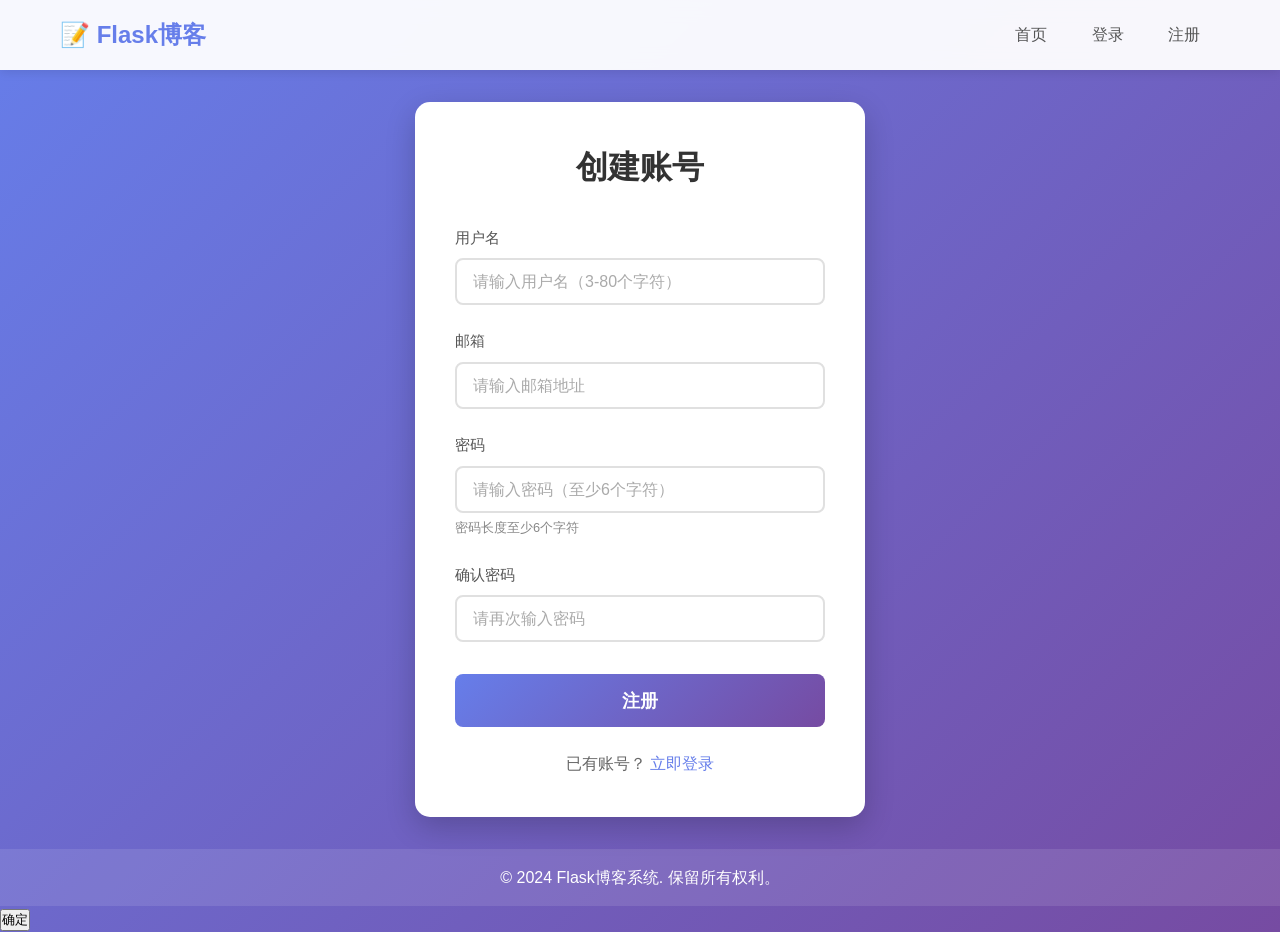
<file: frontend/register.html>
<!DOCTYPE html>
<html lang="zh-CN">
<head>
    <meta charset="UTF-8">
    <meta name="viewport" content="width=device-width, initial-scale=1.0">
    <title>注册 - Flask博客</title>
    <style>
        * {
            margin: 0;
            padding: 0;
            box-sizing: border-box;
        }

        body {
            font-family: -apple-system, BlinkMacSystemFont, 'Segoe UI', Roboto, 'Helvetica Neue', Arial, sans-serif;
            line-height: 1.6;
            color: #333;
            background: linear-gradient(135deg, #667eea 0%, #764ba2 100%);
            min-height: 100vh;
            display: flex;
            flex-direction: column;
        }

        .navbar {
            background: rgba(255, 255, 255, 0.95);
            backdrop-filter: blur(10px);
            box-shadow: 0 2px 10px rgba(0, 0, 0, 0.1);
            padding: 1rem 0;
        }

        .container {
            max-width: 1200px;
            margin: 0 auto;
            padding: 0 20px;
        }

        .navbar .container {
            display: flex;
            justify-content: space-between;
            align-items: center;
        }

        .logo {
            font-size: 1.5rem;
            font-weight: bold;
            color: #667eea;
            text-decoration: none;
        }

        .nav-links a {
            color: #555;
            text-decoration: none;
            padding: 0.5rem 1rem;
            margin: 0 0.25rem;
            border-radius: 5px;
            transition: all 0.3s ease;
        }

        .nav-links a:hover {
            background: #667eea;
            color: white;
        }

        main {
            flex: 1;
            display: flex;
            align-items: center;
            justify-content: center;
            padding: 2rem;
        }

        .form-container {
            background: white;
            padding: 2.5rem;
            border-radius: 15px;
            box-shadow: 0 10px 30px rgba(0, 0, 0, 0.2);
            width: 100%;
            max-width: 450px;
        }

        .form-container h2 {
            text-align: center;
            color: #333;
            margin-bottom: 2rem;
            font-size: 2rem;
        }

        .form-group {
            margin-bottom: 1.5rem;
        }

        .form-group label {
            display: block;
            margin-bottom: 0.5rem;
            color: #555;
            font-weight: 500;
            font-size: 0.95rem;
        }

        .form-group input {
            width: 100%;
            padding: 0.8rem 1rem;
            border: 2px solid #e0e0e0;
            border-radius: 8px;
            font-size: 1rem;
            transition: all 0.3s ease;
            outline: none;
        }

        .form-group input:focus {
            border-color: #667eea;
            box-shadow: 0 0 0 3px rgba(102, 126, 234, 0.1);
        }

        .form-group input::placeholder {
            color: #aaa;
        }

        .error-message {
            color: #e74c3c;
            font-size: 0.85rem;
            margin-top: 0.3rem;
            display: none;
        }

        .error-message.show {
            display: block;
        }

        .btn-submit {
            width: 100%;
            padding: 0.9rem;
            background: linear-gradient(135deg, #667eea 0%, #764ba2 100%);
            color: white;
            border: none;
            border-radius: 8px;
            font-size: 1.1rem;
            font-weight: 600;
            cursor: pointer;
            transition: all 0.3s ease;
            margin-top: 0.5rem;
        }

        .btn-submit:hover:not(:disabled) {
            transform: translateY(-2px);
            box-shadow: 0 5px 15px rgba(102, 126, 234, 0.4);
        }

        .btn-submit:disabled {
            opacity: 0.7;
            cursor: not-allowed;
        }

        .alert {
            padding: 1rem;
            border-radius: 8px;
            margin-bottom: 1.5rem;
            text-align: center;
            font-size: 0.9rem;
        }

        .alert-success {
            background: #d4edda;
            color: #155724;
            border: 1px solid #c3e6cb;
        }

        .alert-danger {
            background: #f8d7da;
            color: #721c24;
            border: 1px solid #f5c6cb;
        }

        .form-footer {
            text-align: center;
            margin-top: 1.5rem;
            color: #666;
        }

        .form-footer a {
            color: #667eea;
            text-decoration: none;
            font-weight: 500;
        }

        .form-footer a:hover {
            text-decoration: underline;
        }

        .footer {
            background: rgba(255, 255, 255, 0.1);
            color: white;
            text-align: center;
            padding: 1rem 0;
            margin-top: auto;
        }

        .password-requirements {
            font-size: 0.8rem;
            color: #888;
            margin-top: 0.3rem;
        }

        @media (max-width: 500px) {
            .form-container {
                padding: 1.5rem;
                margin: 1rem;
            }

            .navbar .container {
                flex-direction: column;
                gap: 0.5rem;
            }
        }
    </style>
</head>
<body>
    <nav class="navbar">
        <div class="container">
            <a href="/index.html" class="logo">📝 Flask博客</a>
            <div class="nav-links" id="navLinks">
                <a href="/index.html">首页</a>
                <a href="/login.html">登录</a>
                <a href="/register.html">注册</a>
            </div>
        </div>
    </nav>

    <main>
        <div class="form-container">
            <h2>创建账号</h2>

            <div id="messageContainer"></div>

            <form id="registerForm" novalidate>
                <div class="form-group">
                    <label for="username">用户名</label>
                    <input
                        type="text"
                        id="username"
                        name="username"
                        placeholder="请输入用户名（3-80个字符）"
                        required
                        minlength="3"
                        maxlength="80"
                        autocomplete="username"
                    >
                    <div class="error-message" id="usernameError"></div>
                </div>

                <div class="form-group">
                    <label for="email">邮箱</label>
                    <input
                        type="email"
                        id="email"
                        name="email"
                        placeholder="请输入邮箱地址"
                        required
                        autocomplete="email"
                    >
                    <div class="error-message" id="emailError"></div>
                </div>

                <div class="form-group">
                    <label for="password">密码</label>
                    <input
                        type="password"
                        id="password"
                        name="password"
                        placeholder="请输入密码（至少6个字符）"
                        required
                        minlength="6"
                        autocomplete="new-password"
                    >
                    <div class="password-requirements">密码长度至少6个字符</div>
                    <div class="error-message" id="passwordError"></div>
                </div>

                <div class="form-group">
                    <label for="confirmPassword">确认密码</label>
                    <input
                        type="password"
                        id="confirmPassword"
                        name="confirmPassword"
                        placeholder="请再次输入密码"
                        required
                        minlength="6"
                        autocomplete="new-password"
                    >
                    <div class="error-message" id="confirmPasswordError"></div>
                </div>

                <button type="submit" class="btn-submit" id="submitBtn">
                    注册
                </button>
            </form>

            <div class="form-footer">
                已有账号？ <a href="/login.html">立即登录</a>
            </div>
        </div>
    </main>

    <footer class="footer">
        <div class="container">
            <p>&copy; 2024 Flask博客系统. 保留所有权利。</p>
        </div>
    </footer>

    <script>
        // 在 register.html 中添加弹窗相关代码

        // 弹窗函数（添加在script开头）
        function showAlert(title, message, type = 'error') {
            const modal = document.getElementById('alertModal');
            const header = document.getElementById('modalHeader');
            const icon = document.getElementById('modalIcon');
            const titleEl = document.getElementById('modalTitle');
            const messageEl = document.getElementById('modalMessage');

            const configs = {
                error: { icon: '❌', className: 'error' },
                success: { icon: '✅', className: 'success' },
                warning: { icon: '⚠️', className: 'warning' }
            };

            const config = configs[type] || configs.error;

            header.className = 'modal-header';
            header.classList.add(config.className);
            icon.textContent = config.icon;
            titleEl.textContent = title;
            messageEl.textContent = message;

            modal.classList.add('show');
        }

        function closeModal() {
            document.getElementById('alertModal').classList.remove('show');
        }

        // 在register.html的body结束标签前添加弹窗HTML
        // API配置
        const API_BASE_URL = 'http://localhost:5000/api';

        // 工具函数
        function showMessage(message, type = 'danger') {
            const container = document.getElementById('messageContainer');
            container.innerHTML = `<div class="alert alert-${type}">${message}</div>`;

            // 3秒后自动隐藏消息
            setTimeout(() => {
                container.innerHTML = '';
            }, 5000);
        }

        function showFieldError(fieldId, message) {
            const errorElement = document.getElementById(fieldId + 'Error');
            if (errorElement) {
                errorElement.textContent = message;
                errorElement.classList.add('show');

                // 给输入框添加错误样式
                const input = document.getElementById(fieldId);
                if (input) {
                    input.style.borderColor = '#e74c3c';
                }
            }
        }

        function clearFieldError(fieldId) {
            const errorElement = document.getElementById(fieldId + 'Error');
            if (errorElement) {
                errorElement.textContent = '';
                errorElement.classList.remove('show');

                // 恢复输入框样式
                const input = document.getElementById(fieldId);
                if (input) {
                    input.style.borderColor = '#e0e0e0';
                }
            }
        }

        function clearAllErrors() {
            ['username', 'email', 'password', 'confirmPassword'].forEach(clearFieldError);
        }

        // 表单验证
        function validateForm(username, email, password, confirmPassword) {
            let isValid = true;
            clearAllErrors();

            // 验证用户名
            if (!username || username.trim().length < 3) {
                showFieldError('username', '用户名至少需要3个字符');
                isValid = false;
            } else if (username.trim().length > 80) {
                showFieldError('username', '用户名不能超过80个字符');
                isValid = false;
            }

            // 验证邮箱
            const emailRegex = /^[^\s@]+@[^\s@]+\.[^\s@]+$/;
            if (!email || !emailRegex.test(email.trim())) {
                showFieldError('email', '请输入有效的邮箱地址');
                isValid = false;
            }

            // 验证密码
            if (!password || password.length < 6) {
                showFieldError('password', '密码长度至少为6个字符');
                isValid = false;
            }

            // 验证确认密码
            if (password !== confirmPassword) {
                showFieldError('confirmPassword', '两次输入的密码不一致');
                isValid = false;
            }

            return isValid;
        }

        // 注册函数
        async function register(username, email, password) {
            try {
                const response = await fetch(`${API_BASE_URL}/register`, {
                    method: 'POST',
                    headers: {
                        'Content-Type': 'application/json',
                    },
                    body: JSON.stringify({
                        username: username.trim(),
                        email: email.trim(),
                        password: password
                    })
                });

                const data = await response.json();

                if (!response.ok) {
                    throw new Error(data.error || '注册失败，请稍后再试');
                }

                return { success: true, data };
            } catch (error) {
                return { success: false, error: error.message };
            }
        }

        // 处理表单提交
        document.getElementById('registerForm').addEventListener('submit', async function(e) {
            e.preventDefault();

            const username = document.getElementById('username').value;
            const email = document.getElementById('email').value;
            const password = document.getElementById('password').value;
            const confirmPassword = document.getElementById('confirmPassword').value;
            const submitBtn = document.getElementById('submitBtn');

            // 表单验证
            if (!validateForm(username, email, password, confirmPassword)) {
                return;
            }

            // 禁用提交按钮，显示加载状态
            submitBtn.disabled = true;
            submitBtn.textContent = '注册中...';

            try {
                const result = await register(username, email, password);

                if (result.success) {
                    // 保存用户信息和token
                    if (result.data.access_token) {
                        localStorage.setItem('access_token', result.data.access_token);
                    }
                    if (result.data.refresh_token) {
                        localStorage.setItem('refresh_token', result.data.refresh_token);
                    }
                    if (result.data.user) {
                        localStorage.setItem('user_info', JSON.stringify(result.data.user));
                    }

                    showMessage('注册成功！正在跳转...', 'success');

                    // 延迟跳转到首页
                    setTimeout(() => {
                        window.location.href = '/index.html';
                    }, 1500);
                } else {
                    showMessage(result.error || '注册失败，请稍后再试', 'danger');
                    submitBtn.disabled = false;
                    submitBtn.textContent = '注册';
                }
            } catch (error) {
                showMessage('网络错误：' + error.message, 'danger');
                submitBtn.disabled = false;
                submitBtn.textContent = '注册';
            }
        });

        // 实时验证
        document.getElementById('username').addEventListener('input', function() {
            if (this.value.trim().length >= 3) {
                clearFieldError('username');
            }
        });

        document.getElementById('email').addEventListener('input', function() {
            const emailRegex = /^[^\s@]+@[^\s@]+\.[^\s@]+$/;
            if (emailRegex.test(this.value.trim())) {
                clearFieldError('email');
            }
        });

        document.getElementById('password').addEventListener('input', function() {
            if (this.value.length >= 6) {
                clearFieldError('password');
            }

            // 检查确认密码
            const confirmPassword = document.getElementById('confirmPassword').value;
            if (confirmPassword && this.value === confirmPassword) {
                clearFieldError('confirmPassword');
            }
        });

        document.getElementById('confirmPassword').addEventListener('input', function() {
            const password = document.getElementById('password').value;
            if (this.value === password) {
                clearFieldError('confirmPassword');
            }
        });

        // 检查是否已登录
        document.addEventListener('DOMContentLoaded', function() {
            const token = localStorage.getItem('access_token');
            if (token) {
                // 如果已登录，跳转到首页
                window.location.href = '/index.html';
            }
        });
    </script>
<!-- 提示弹窗 -->
<div class="modal-overlay" id="alertModal">
    <div class="modal-dialog">
        <div class="modal-header" id="modalHeader">
            <span class="modal-icon" id="modalIcon"></span>
            <span class="modal-title" id="modalTitle"></span>
        </div>
        <div class="modal-body">
            <p id="modalMessage"></p>
        </div>
        <div class="modal-footer">
            <button class="btn-modal btn-modal-primary" onclick="closeModal()">确定</button>
        </div>
    </div>
</div>
</body>
</html>
</file>
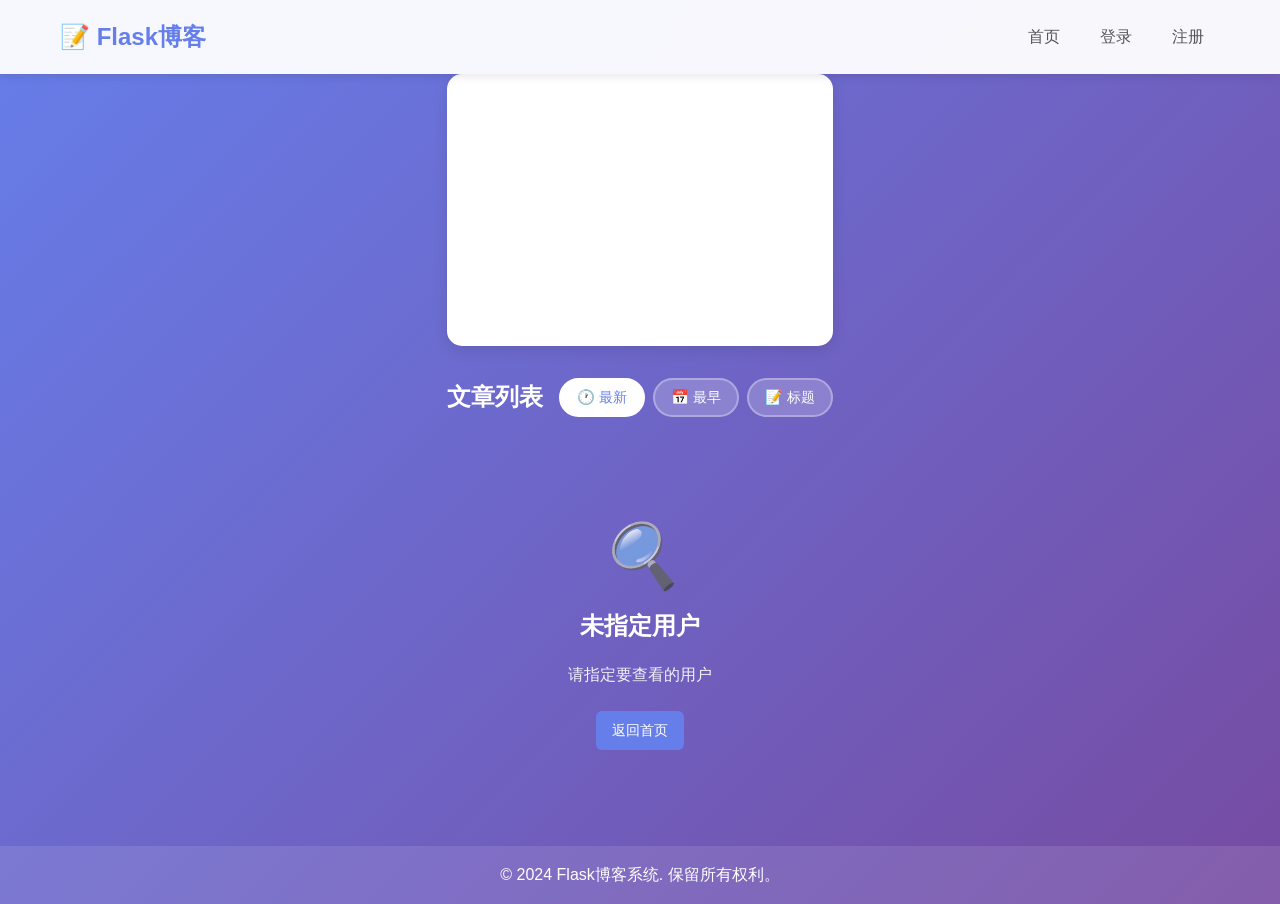
<file: frontend/user_posts.html>
<!DOCTYPE html>
<html lang="zh-CN">
<head>
    <meta charset="UTF-8">
    <meta name="viewport" content="width=device-width, initial-scale=1.0">
    <title>用户文章 - Flask博客</title>
    <style>
        * {
            margin: 0;
            padding: 0;
            box-sizing: border-box;
        }

        body {
            font-family: -apple-system, BlinkMacSystemFont, 'Segoe UI', Roboto, 'Helvetica Neue', Arial, sans-serif;
            line-height: 1.6;
            color: #333;
            background: linear-gradient(135deg, #667eea 0%, #764ba2 100%);
            min-height: 100vh;
            display: flex;
            flex-direction: column;
        }

        .navbar {
            background: rgba(255, 255, 255, 0.95);
            backdrop-filter: blur(10px);
            box-shadow: 0 2px 10px rgba(0, 0, 0, 0.1);
            padding: 1rem 0;
            position: sticky;
            top: 0;
            z-index: 1000;
        }

        .container {
            max-width: 1200px;
            margin: 0 auto;
            padding: 0 20px;
        }

        .navbar .container {
            display: flex;
            justify-content: space-between;
            align-items: center;
        }

        .logo {
            font-size: 1.5rem;
            font-weight: bold;
            color: #667eea;
            text-decoration: none;
        }

        .nav-links {
            display: flex;
            gap: 0.5rem;
            flex-wrap: wrap;
        }

        .nav-links a {
            color: #555;
            text-decoration: none;
            padding: 0.5rem 1rem;
            border-radius: 5px;
            transition: all 0.3s ease;
        }

        .nav-links a:hover {
            background: #667eea;
            color: white;
        }

        main {
            flex: 1;
            padding: 2rem 0;
        }

        .user-header {
            background: white;
            border-radius: 15px;
            padding: 2.5rem;
            margin-bottom: 2rem;
            box-shadow: 0 4px 15px rgba(0, 0, 0, 0.1);
            text-align: center;
        }

        .user-avatar {
            width: 100px;
            height: 100px;
            border-radius: 50%;
            background: linear-gradient(135deg, #667eea 0%, #764ba2 100%);
            display: flex;
            align-items: center;
            justify-content: center;
            margin: 0 auto 1.5rem;
            font-size: 2.5rem;
            color: white;
            font-weight: bold;
        }

        .user-header h1 {
            font-size: 2rem;
            color: #333;
            margin-bottom: 0.5rem;
        }

        .user-stats {
            display: flex;
            justify-content: center;
            gap: 2rem;
            margin-top: 1.5rem;
            flex-wrap: wrap;
        }

        .stat-item {
            text-align: center;
        }

        .stat-number {
            font-size: 2rem;
            font-weight: bold;
            color: #667eea;
        }

        .stat-label {
            color: #888;
            font-size: 0.9rem;
        }

        .posts-header {
            display: flex;
            justify-content: space-between;
            align-items: center;
            margin-bottom: 1.5rem;
            flex-wrap: wrap;
            gap: 1rem;
        }

        .posts-header h2 {
            color: white;
            font-size: 1.5rem;
        }

        .filter-buttons {
            display: flex;
            gap: 0.5rem;
            flex-wrap: wrap;
        }

        .filter-btn {
            padding: 0.5rem 1rem;
            background: rgba(255, 255, 255, 0.2);
            color: white;
            border: 2px solid rgba(255, 255, 255, 0.3);
            border-radius: 20px;
            cursor: pointer;
            transition: all 0.3s ease;
            font-size: 0.9rem;
        }

        .filter-btn:hover {
            background: rgba(255, 255, 255, 0.3);
        }

        .filter-btn.active {
            background: white;
            color: #667eea;
            border-color: white;
        }

        .posts-grid {
            display: grid;
            grid-template-columns: repeat(auto-fill, minmax(350px, 1fr));
            gap: 1.5rem;
            margin-bottom: 2rem;
        }

        .post-card {
            background: white;
            border-radius: 12px;
            padding: 1.5rem;
            box-shadow: 0 4px 15px rgba(0, 0, 0, 0.1);
            transition: all 0.3s ease;
            display: flex;
            flex-direction: column;
        }

        .post-card:hover {
            transform: translateY(-5px);
            box-shadow: 0 8px 25px rgba(0, 0, 0, 0.15);
        }

        .post-title {
            font-size: 1.3rem;
            margin-bottom: 1rem;
            line-height: 1.4;
        }

        .post-title a {
            color: #333;
            text-decoration: none;
            transition: color 0.3s ease;
        }

        .post-title a:hover {
            color: #667eea;
        }

        .post-meta {
            display: flex;
            gap: 1rem;
            color: #888;
            font-size: 0.85rem;
            margin-bottom: 1rem;
            flex-wrap: wrap;
        }

        .post-meta i {
            color: #667eea;
            margin-right: 0.3rem;
        }

        .post-excerpt {
            color: #666;
            line-height: 1.6;
            margin-bottom: 1rem;
            flex: 1;
        }

        .post-actions {
            display: flex;
            gap: 0.5rem;
            padding-top: 1rem;
            border-top: 1px solid #f0f0f0;
        }

        .btn {
            padding: 0.5rem 1rem;
            border: none;
            border-radius: 6px;
            font-size: 0.9rem;
            cursor: pointer;
            transition: all 0.3s ease;
            text-decoration: none;
            display: inline-flex;
            align-items: center;
            gap: 0.3rem;
        }

        .btn-read {
            background: #667eea;
            color: white;
        }

        .btn-read:hover {
            background: #5a6fd6;
            transform: translateY(-2px);
        }

        .btn-edit {
            background: #27ae60;
            color: white;
        }

        .btn-edit:hover {
            background: #229954;
            transform: translateY(-2px);
        }

        .btn-delete {
            background: #e74c3c;
            color: white;
        }

        .btn-delete:hover {
            background: #c0392b;
            transform: translateY(-2px);
        }

        .pagination {
            display: flex;
            justify-content: center;
            gap: 0.5rem;
            margin-top: 2rem;
            flex-wrap: wrap;
        }

        .page-btn {
            padding: 0.5rem 1rem;
            background: white;
            color: #667eea;
            border: 2px solid #667eea;
            border-radius: 6px;
            cursor: pointer;
            transition: all 0.3s ease;
            font-weight: 500;
        }

        .page-btn:hover:not(:disabled) {
            background: #667eea;
            color: white;
        }

        .page-btn.active {
            background: #667eea;
            color: white;
        }

        .page-btn:disabled {
            opacity: 0.5;
            cursor: not-allowed;
        }

        .empty-state {
            text-align: center;
            padding: 4rem 2rem;
            color: white;
        }

        .empty-state i {
            font-size: 4rem;
            margin-bottom: 1rem;
            opacity: 0.8;
        }

        .empty-state h3 {
            font-size: 1.5rem;
            margin-bottom: 1rem;
        }

        .empty-state p {
            margin-bottom: 1.5rem;
            opacity: 0.9;
        }

        .loading {
            text-align: center;
            padding: 3rem;
            color: white;
            font-size: 1.2rem;
        }

        .loading .spinner {
            display: inline-block;
            width: 40px;
            height: 40px;
            border: 3px solid rgba(255, 255, 255, 0.3);
            border-top-color: white;
            border-radius: 50%;
            animation: spin 0.8s linear infinite;
            margin-bottom: 1rem;
        }

        @keyframes spin {
            to { transform: rotate(360deg); }
        }

        .alert {
            padding: 1rem;
            border-radius: 8px;
            margin-bottom: 1.5rem;
            text-align: center;
            animation: slideDown 0.3s ease;
        }

        @keyframes slideDown {
            from {
                opacity: 0;
                transform: translateY(-10px);
            }
            to {
                opacity: 1;
                transform: translateY(0);
            }
        }

        .alert-danger {
            background: #f8d7da;
            color: #721c24;
            border: 1px solid #f5c6cb;
        }

        .alert-info {
            background: #d1ecf1;
            color: #0c5460;
            border: 1px solid #bee5eb;
        }

        .alert-success {
            background: #d4edda;
            color: #155724;
            border: 1px solid #c3e6cb;
        }

        .footer {
            background: rgba(255, 255, 255, 0.1);
            color: white;
            text-align: center;
            padding: 1rem 0;
            margin-top: auto;
        }

        .modal {
            display: none;
            position: fixed;
            top: 0;
            left: 0;
            right: 0;
            bottom: 0;
            background: rgba(0, 0, 0, 0.5);
            z-index: 2000;
            align-items: center;
            justify-content: center;
        }

        .modal.show {
            display: flex;
        }

        .modal-content {
            background: white;
            border-radius: 12px;
            padding: 2rem;
            max-width: 400px;
            width: 90%;
            text-align: center;
        }

        .modal-content h3 {
            margin-bottom: 1rem;
        }

        .modal-content p {
            margin-bottom: 1.5rem;
            color: #666;
        }

        .modal-actions {
            display: flex;
            gap: 1rem;
            justify-content: center;
        }

        @media (max-width: 768px) {
            .posts-grid {
                grid-template-columns: 1fr;
            }

            .user-header {
                padding: 1.5rem;
            }

            .user-stats {
                gap: 1rem;
            }

            .post-actions {
                flex-direction: column;
            }

            .btn {
                width: 100%;
                justify-content: center;
            }

            .navbar .container {
                flex-direction: column;
                gap: 0.5rem;
            }

            .posts-header {
                flex-direction: column;
                align-items: flex-start;
            }
        }
    </style>
</head>
<body>
    <nav class="navbar">
        <div class="container">
            <a href="/index.html" class="logo">📝 Flask博客</a>
            <div class="nav-links" id="navLinks">
                <a href="/index.html">首页</a>
                <a href="/login.html">登录</a>
                <a href="/register.html">注册</a>
            </div>
        </div>
    </nav>

    <main class="container">
        <div id="messageContainer"></div>
        
        <!-- 用户信息头部 -->
        <div class="user-header" id="userHeader">
            <div class="loading">
                <div class="spinner"></div>
                <p>加载用户信息...</p>
            </div>
        </div>

        <!-- 文章列表头部 -->
        <div class="posts-header">
            <h2 id="postsTitle">文章列表</h2>
            <div class="filter-buttons">
                <button class="filter-btn active" onclick="changeFilter('latest')">
                    🕐 最新
                </button>
                <button class="filter-btn" onclick="changeFilter('oldest')">
                    📅 最早
                </button>
                <button class="filter-btn" onclick="changeFilter('title')">
                    📝 标题
                </button>
            </div>
        </div>

        <!-- 文章列表 -->
        <div id="postsContainer">
            <div class="loading">
                <div class="spinner"></div>
                <p>加载文章中...</p>
            </div>
        </div>

        <!-- 分页 -->
        <div class="pagination" id="pagination"></div>
    </main>

    <!-- 删除确认弹窗 -->
    <div class="modal" id="deleteModal">
        <div class="modal-content">
            <h3>🗑️ 确认删除</h3>
            <p>确定要删除这篇文章吗？此操作不可撤销。</p>
            <div class="modal-actions">
                <button class="btn btn-edit" onclick="closeDeleteModal()">取消</button>
                <button class="btn btn-delete" id="confirmDeleteBtn">确认删除</button>
            </div>
        </div>
    </div>

    <footer class="footer">
        <div class="container">
            <p>&copy; 2024 Flask博客系统. 保留所有权利。</p>
        </div>
    </footer>

    <script>
        // API配置
        const API_BASE_URL = 'http://localhost:5000/api';
        
        // 全局状态
        let currentUserId = null;
        let currentPage = 1;
        let totalPages = 1;
        let currentFilter = 'latest';
        let currentUserInfo = null;
        let deletePostId = null;
        
        // 工具函数
        function getAccessToken() {
            return localStorage.getItem('access_token');
        }
        
        function getUserInfo() {
            const userInfo = localStorage.getItem('user_info');
            return userInfo ? JSON.parse(userInfo) : null;
        }
        
        function isAuthenticated() {
            return !!getAccessToken();
        }
        
        function showMessage(message, type = 'info') {
            const container = document.getElementById('messageContainer');
            container.innerHTML = `<div class="alert alert-${type}">${message}</div>`;
            
            setTimeout(() => {
                if (container.querySelector('.alert')) {
                    container.innerHTML = '';
                }
            }, 5000);
        }
        
        function escapeHtml(text) {
            const map = {
                '&': '&amp;',
                '<': '&lt;',
                '>': '&gt;',
                '"': '&quot;',
                "'": '&#039;'
            };
            return text.replace(/[&<>"']/g, char => map[char]);
        }
        
        function formatDate(dateString) {
            const date = new Date(dateString);
            return date.toLocaleDateString('zh-CN', {
                year: 'numeric',
                month: '2-digit',
                day: '2-digit',
                hour: '2-digit',
                minute: '2-digit'
            });
        }
        
        function truncateText(text, maxLength = 200) {
            if (text.length <= maxLength) return text;
            return text.substring(0, maxLength) + '...';
        }
        
        // API请求函数
        async function apiRequest(url, options = {}) {
            const token = getAccessToken();
            const config = {
                headers: {
                    'Content-Type': 'application/json',
                    ...(token && { 'Authorization': `Bearer ${token}` })
                },
                ...options
            };
            
            try {
                const response = await fetch(`${API_BASE_URL}${url}`, config);
                const data = await response.json();
                
                if (!response.ok) {
                    throw new Error(data.error || '请求失败');
                }
                
                return data;
            } catch (error) {
                throw error;
            }
        }
        
        // 获取用户信息和文章
        async function getUserAndPosts(userId, page = 1) {
            try {
                // 获取用户信息
                const userResponse = await apiRequest(`/users/${userId}`);
                currentUserInfo = userResponse.user;
                
                // 获取用户文章
                const postsResponse = await apiRequest(`/users/${userId}/posts?page=${page}&per_page=6`);
                
                return {
                    user: userResponse.user,
                    posts: postsResponse.posts || [],
                    total: postsResponse.total || 0,
                    pages: postsResponse.pages || 1,
                    currentPage: postsResponse.current_page || page
                };
            } catch (error) {
                throw error;
            }
        }
        
        // 删除文章
        async function deletePost(postId) {
            return await apiRequest(`/posts/${postId}`, {
                method: 'DELETE'
            });
        }
        
        // 渲染用户信息头部
        function renderUserHeader(user) {
            const header = document.getElementById('userHeader');
            const userInfo = getUserInfo();
            const isOwner = userInfo && userInfo.id === user.id;
            
            header.innerHTML = `
                <div class="user-avatar">
                    ${user.username.charAt(0).toUpperCase()}
                </div>
                <h1>${escapeHtml(user.username)}</h1>
                <p style="color: #888;">📧 ${escapeHtml(user.email)}</p>
                <p style="color: #888;">📅 加入于 ${formatDate(user.created_at)}</p>
                <div class="user-stats">
                    <div class="stat-item">
                        <div class="stat-number" id="postCount">0</div>
                        <div class="stat-label">文章</div>
                    </div>
                </div>
                ${isOwner ? `
                    <div style="margin-top: 1.5rem;">
                        <a href="/create_post.html" class="btn btn-read">
                            ✍️ 写新文章
                        </a>
                    </div>
                ` : ''}
            `;
        }
        
        // 渲染文章列表
        function renderPosts(posts) {
            const container = document.getElementById('postsContainer');
            const userInfo = getUserInfo();
            const isOwner = userInfo && userInfo.id === currentUserId;
            
            if (!posts || posts.length === 0) {
                container.innerHTML = `
                    <div class="empty-state">
                        <i>📝</i>
                        <h3>还没有文章</h3>
                        ${isOwner ? `
                            <p>开始分享你的想法吧！</p>
                            <a href="/create_post.html" class="btn btn-read">写第一篇文章</a>
                        ` : `
                            <p>该用户还没有发布文章</p>
                            <a href="/index.html" class="btn btn-read">返回首页</a>
                        `}
                    </div>
                `;
                return;
            }
            
            // 根据筛选条件排序
            let sortedPosts = [...posts];
            switch(currentFilter) {
                case 'oldest':
                    sortedPosts.sort((a, b) => new Date(a.created_at) - new Date(b.created_at));
                    break;
                case 'title':
                    sortedPosts.sort((a, b) => a.title.localeCompare(b.title, 'zh-CN'));
                    break;
                case 'latest':
                default:
                    sortedPosts.sort((a, b) => new Date(b.created_at) - new Date(a.created_at));
            }
            
            container.innerHTML = sortedPosts.map(post => `
                <article class="post-card">
                    <h3 class="post-title">
                        <a href="/post.html?id=${post.id}">${escapeHtml(post.title)}</a>
                    </h3>
                    <div class="post-meta">
                        <span>
                            <i>📅</i> ${formatDate(post.created_at)}
                        </span>
                        ${post.updated_at !== post.created_at ? `
                            <span>
                                <i>✏️</i> 已更新
                            </span>
                        ` : ''}
                    </div>
                    <div class="post-excerpt">
                        ${escapeHtml(truncateText(post.content))}
                    </div>
                    <div class="post-actions">
                        <a href="/post.html?id=${post.id}" class="btn btn-read">
                            📖 阅读
                        </a>
                        ${isOwner ? `
                            <a href="/create_post.html?id=${post.id}" class="btn btn-edit">
                                ✏️ 编辑
                            </a>
                            <button onclick="showDeleteModal(${post.id})" class="btn btn-delete">
                                🗑️ 删除
                            </button>
                        ` : ''}
                    </div>
                </article>
            `).join('');
            
            // 更新文章数量
            document.getElementById('postCount').textContent = posts.length;
        }
        
        // 渲染分页
        function renderPagination() {
            const container = document.getElementById('pagination');
            
            if (totalPages <= 1) {
                container.innerHTML = '';
                return;
            }
            
            let html = '';
            
            // 上一页
            html += `<button class="page-btn" onclick="changePage(${currentPage - 1})" ${currentPage === 1 ? 'disabled' : ''}>上一页</button>`;
            
            // 页码
            for (let i = 1; i <= totalPages; i++) {
                if (
                    i === 1 || 
                    i === totalPages || 
                    (i >= currentPage - 1 && i <= currentPage + 1)
                ) {
                    html += `<button class="page-btn ${i === currentPage ? 'active' : ''}" onclick="changePage(${i})">${i}</button>`;
                } else if (i === currentPage - 2 || i === currentPage + 2) {
                    html += `<button class="page-btn" disabled>...</button>`;
                }
            }
            
            // 下一页
            html += `<button class="page-btn" onclick="changePage(${currentPage + 1})" ${currentPage === totalPages ? 'disabled' : ''}>下一页</button>`;
            
            container.innerHTML = html;
        }
        
        // 改变页码
        async function changePage(page) {
            if (page < 1 || page > totalPages || page === currentPage) return;
            
            currentPage = page;
            await loadContent();
            
            // 滚动到顶部
            window.scrollTo({ top: 0, behavior: 'smooth' });
        }
        
        // 改变筛选方式
        async function changeFilter(filter) {
            currentFilter = filter;
            
            // 更新按钮状态
            document.querySelectorAll('.filter-btn').forEach(btn => {
                btn.classList.remove('active');
            });
            event.target.classList.add('active');
            
            // 重新渲染文章列表（不重新请求数据）
            const container = document.getElementById('postsContainer');
            const postCards = container.querySelectorAll('.post-card');
            
            if (postCards.length > 0) {
                // 从现有的DOM中提取文章数据
                const posts = Array.from(postCards).map(card => {
                    const titleLink = card.querySelector('.post-title a');
                    const title = titleLink ? titleLink.textContent : '';
                    const postId = titleLink ? titleLink.href.split('id=')[1] : '';
                    const dateText = card.querySelector('.post-meta span').textContent.trim();
                    
                    return {
                        id: parseInt(postId),
                        title: title,
                        created_at: dateText,
                        content: card.querySelector('.post-excerpt').textContent
                    };
                });
                
                renderPosts(posts);
            }
        }
        
        // 显示删除确认弹窗
        function showDeleteModal(postId) {
            deletePostId = postId;
            document.getElementById('deleteModal').classList.add('show');
        }
        
        // 关闭删除确认弹窗
        function closeDeleteModal() {
            deletePostId = null;
            document.getElementById('deleteModal').classList.remove('show');
        }
        
        // 确认删除
        document.getElementById('confirmDeleteBtn').addEventListener('click', async function() {
            if (!deletePostId) return;
            
            try {
                await deletePost(deletePostId);
                closeDeleteModal();
                showMessage('文章已删除', 'success');
                
                // 重新加载内容
                await loadContent();
            } catch (error) {
                closeDeleteModal();
                showMessage('删除失败：' + error.message, 'danger');
            }
        });
        
        // 点击弹窗外部关闭
        document.getElementById('deleteModal').addEventListener('click', function(e) {
            if (e.target === this) {
                closeDeleteModal();
            }
        });
        
        // 更新导航栏
        function updateNavbar() {
            const userInfo = getUserInfo();
            const navLinks = document.getElementById('navLinks');
            
            if (userInfo) {
                navLinks.innerHTML = `
                    <a href="/index.html">首页</a>
                    <a href="/create_post.html">写文章</a>
                    <a href="/user_posts.html?user_id=${userInfo.id}">我的文章</a>
                    <a href="#" onclick="logout()">登出 (${escapeHtml(userInfo.username)})</a>
                `;
            } else {
                navLinks.innerHTML = `
                    <a href="/index.html">首页</a>
                    <a href="/login.html">登录</a>
                    <a href="/register.html">注册</a>
                `;
            }
        }
        
        function logout() {
            localStorage.removeItem('access_token');
            localStorage.removeItem('refresh_token');
            localStorage.removeItem('user_info');
            window.location.href = '/index.html';
        }
        
        // 主要内容加载
        async function loadContent() {
            try {
                // 显示加载状态
                document.getElementById('postsContainer').innerHTML = `
                    <div class="loading">
                        <div class="spinner"></div>
                        <p>加载文章中...</p>
                    </div>
                `;
                
                const result = await getUserAndPosts(currentUserId, currentPage);
                
                // 更新状态
                totalPages = result.pages;
                
                // 渲染内容
                renderUserHeader(result.user);
                renderPosts(result.posts);
                renderPagination();
                
                // 更新标题
                document.getElementById('postsTitle').textContent = 
                    `${result.user.username} 的文章 (${result.total}篇)`;
                
            } catch (error) {
                document.getElementById('postsContainer').innerHTML = `
                    <div class="empty-state">
                        <i>😕</i>
                        <h3>加载失败</h3>
                        <p>${error.message}</p>
                        <a href="/index.html" class="btn btn-read">返回首页</a>
                    </div>
                `;
            }
        }
        
        // 页面初始化
        document.addEventListener('DOMContentLoaded', function() {
            // 更新导航栏
            updateNavbar();
            
            // 获取URL参数中的用户ID
            const urlParams = new URLSearchParams(window.location.search);
            const userId = urlParams.get('user_id');
            
            if (!userId) {
                // 如果没有指定用户ID，显示当前登录用户
                const userInfo = getUserInfo();
                if (userInfo) {
                    currentUserId = userInfo.id;
                } else {
                    // 未登录且没有指定用户，跳转到首页
                    document.getElementById('postsContainer').innerHTML = `
                        <div class="empty-state">
                            <i>🔍</i>
                            <h3>未指定用户</h3>
                            <p>请指定要查看的用户</p>
                            <a href="/index.html" class="btn btn-read">返回首页</a>
                        </div>
                    `;
                    return;
                }
            } else {
                currentUserId = parseInt(userId);
            }
            
            // 加载内容
            loadContent();
            
            // ESC键关闭弹窗
            document.addEventListener('keydown', function(e) {
                if (e.key === 'Escape') {
                    closeDeleteModal();
                }
            });
        });
    </script>
</body>
</html>
</file>
<file: frontend/css/style.css>
/* 全局样式 */
* {
    margin: 0;
    padding: 0;
    box-sizing: border-box;
}

body {
    font-family: -apple-system, BlinkMacSystemFont, 'Segoe UI', Roboto, 'Helvetica Neue', Arial, sans-serif;
    line-height: 1.6;
    color: #333;
    background: linear-gradient(135deg, #667eea 0%, #764ba2 100%);
    min-height: 100vh;
    display: flex;
    flex-direction: column;
}

.container {
    max-width: 1200px;
    margin: 0 auto;
    padding: 0 20px;
}

/* 导航栏 */
.navbar {
    background: rgba(255, 255, 255, 0.95);
    backdrop-filter: blur(10px);
    box-shadow: 0 2px 10px rgba(0, 0, 0, 0.1);
    position: sticky;
    top: 0;
    z-index: 1000;
}

.navbar .container {
    display: flex;
    justify-content: space-between;
    align-items: center;
    padding: 1rem 20px;
}

.logo {
    font-size: 1.5rem;
    font-weight: bold;
    color: #667eea;
    text-decoration: none;
}

.nav-links a {
    color: #555;
    text-decoration: none;
    padding: 0.5rem 1rem;
    margin: 0 0.25rem;
    border-radius: 5px;
    transition: all 0.3s ease;
}

.nav-links a:hover {
    background: #667eea;
    color: white;
}

/* 主要内容 */
main {
    flex: 1;
    padding: 2rem 0;
}

/* 英雄区域 */
.hero-section {
    text-align: center;
    padding: 4rem 0;
    color: white;
}

.hero-section h1 {
    font-size: 3rem;
    margin-bottom: 1rem;
    text-shadow: 2px 2px 4px rgba(0, 0, 0, 0.2);
}

.hero-section p {
    font-size: 1.2rem;
    margin-bottom: 2rem;
    opacity: 0.9;
}

.hero-buttons .btn {
    margin: 0 0.5rem;
}

/* 按钮 */
.btn {
    display: inline-block;
    padding: 0.8rem 1.5rem;
    border: none;
    border-radius: 5px;
    font-size: 1rem;
    cursor: pointer;
    text-decoration: none;
    transition: all 0.3s ease;
}

.btn-primary {
    background: white;
    color: #667eea;
}

.btn-primary:hover {
    background: #f0f0f0;
    transform: translateY(-2px);
    box-shadow: 0 4px 8px rgba(0, 0, 0, 0.2);
}

.btn-secondary {
    background: transparent;
    color: white;
    border: 2px solid white;
}

.btn-secondary:hover {
    background: white;
    color: #667eea;
}

/* 文章卡片网格 */
.posts-grid {
    display: grid;
    grid-template-columns: repeat(auto-fill, minmax(350px, 1fr));
    gap: 2rem;
    padding: 2rem 0;
}

/* 文章卡片 */
.post-card {
    background: white;
    border-radius: 10px;
    padding: 2rem;
    box-shadow: 0 4px 6px rgba(0, 0, 0, 0.1);
    transition: all 0.3s ease;
}

.post-card:hover {
    transform: translateY(-5px);
    box-shadow: 0 8px 15px rgba(0, 0, 0, 0.2);
}

.post-title {
    margin-bottom: 1rem;
}

.post-title a {
    color: #333;
    text-decoration: none;
    font-size: 1.5rem;
}

.post-title a:hover {
    color: #667eea;
}

.post-meta {
    color: #666;
    font-size: 0.9rem;
    margin-bottom: 1rem;
}

.post-meta span {
    margin-right: 1.5rem;
}

.post-meta i {
    margin-right: 0.3rem;
    color: #667eea;
}

.post-meta a {
    color: #667eea;
    text-decoration: none;
}

.post-excerpt {
    color: #555;
    line-height: 1.6;
    margin-bottom: 1rem;
}

.read-more {
    color: #667eea;
    text-decoration: none;
    font-weight: 500;
}

/* 表单样式 */
.form-container {
    max-width: 500px;
    margin: 2rem auto;
    background: white;
    padding: 2rem;
    border-radius: 10px;
    box-shadow: 0 4px 6px rgba(0, 0, 0, 0.1);
}

.form-group {
    margin-bottom: 1.5rem;
}

.form-group label {
    display: block;
    margin-bottom: 0.5rem;
    color: #333;
    font-weight: 500;
}

.form-group input[type="text"],
.form-group input[type="email"],
.form-group input[type="password"],
.form-group textarea {
    width: 100%;
    padding: 0.75rem;
    border: 2px solid #e0e0e0;
    border-radius: 5px;
    font-size: 1rem;
    transition: border-color 0.3s ease;
}

.form-group input:focus,
.form-group textarea:focus {
    outline: none;
    border-color: #667eea;
}

.form-group textarea {
    height: 200px;
    resize: vertical;
}

.form-check {
    display: flex;
    align-items: center;
    margin-bottom: 1rem;
}

.form-check input[type="checkbox"] {
    margin-right: 0.5rem;
}

.btn-submit {
    width: 100%;
    padding: 0.75rem;
    background: linear-gradient(135deg, #667eea 0%, #764ba2 100%);
    color: white;
    border: none;
    border-radius: 5px;
    font-size: 1rem;
    cursor: pointer;
    transition: all 0.3s ease;
}

.btn-submit:hover {
    transform: translateY(-2px);
    box-shadow: 0 4px 8px rgba(102, 126, 234, 0.4);
}

/* 文章详情 */
.post-detail {
    background: white;
    padding: 3rem;
    border-radius: 10px;
    box-shadow: 0 4px 6px rgba(0, 0, 0, 0.1);
    margin: 2rem auto;
    max-width: 800px;
}

.post-detail h1 {
    font-size: 2.5rem;
    margin-bottom: 1rem;
    color: #333;
}

.post-content {
    font-size: 1.1rem;
    line-height: 1.8;
    color: #555;
    margin: 2rem 0;
}

.post-actions {
    margin-top: 2rem;
    padding-top: 2rem;
    border-top: 1px solid #e0e0e0;
}

.btn-edit {
    background: #4CAF50;
    color: white;
    margin-right: 1rem;
}

.btn-delete {
    background: #f44336;
    color: white;
}

.btn-back {
    background: #757575;
    color: white;
}

.upload-section {
    margin-top: 1rem;
    padding: 1rem;
    background: #f8f9fa;
    border-radius: 8px;
    border: 2px dashed #dee2e6;
}

.upload-header {
    display: flex;
    justify-content: space-between;
    align-items: center;
    margin-bottom: 1rem;
}

.upload-title {
    font-weight: 600;
    color: #555;
    font-size: 0.95rem;
}

.btn-upload {
    padding: 0.5rem 1rem;
    background: #667eea;
    color: white;
    border: none;
    border-radius: 6px;
    cursor: pointer;
    font-size: 0.9rem;
    transition: all 0.3s ease;
}

.btn-upload:hover {
    background: #5a6fd6;
    transform: translateY(-1px);
}

.upload-preview {
    display: flex;
    flex-wrap: wrap;
    gap: 0.5rem;
    margin-top: 0.5rem;
}

.preview-item {
    position: relative;
    width: 100px;
    height: 100px;
    border-radius: 8px;
    overflow: hidden;
    border: 2px solid #e0e0e0;
}

.preview-item img {
    width: 100%;
    height: 100%;
    object-fit: cover;
}

.preview-item .remove-btn {
    position: absolute;
    top: 2px;
    right: 2px;
    width: 20px;
    height: 20px;
    background: rgba(231, 76, 60, 0.9);
    color: white;
    border: none;
    border-radius: 50%;
    cursor: pointer;
    font-size: 12px;
    display: flex;
    align-items: center;
    justify-content: center;
    transition: all 0.2s ease;
}

.preview-item .remove-btn:hover {
    background: #c0392b;
}

.upload-progress {
    margin-top: 1rem;
    padding: 0.5rem;
}

.progress-bar {
    height: 6px;
    background: #e0e0e0;
    border-radius: 3px;
    overflow: hidden;
    margin-bottom: 0.5rem;
}

.progress-fill {
    height: 100%;
    background: linear-gradient(135deg, #667eea 0%, #764ba2 100%);
    width: 0%;
    transition: width 0.3s ease;
    border-radius: 3px;
}

.progress-text {
    font-size: 0.85rem;
    color: #666;
}

/* 插入图片按钮样式 */
.insert-image-btn {
    padding: 0.3rem 0.6rem;
    background: #667eea;
    color: white;
    border: none;
    border-radius: 4px;
    cursor: pointer;
    font-size: 0.8rem;
    margin-left: 0.3rem;
    transition: all 0.2s ease;
}

.insert-image-btn:hover {
    background: #5a6fd6;
}

.uploaded-images {
    display: flex;
    flex-wrap: wrap;
    gap: 0.5rem;
    margin-top: 0.5rem;
}

.uploaded-image-item {
    position: relative;
    width: 80px;
    height: 80px;
    border-radius: 6px;
    overflow: hidden;
    border: 2px solid #e0e0e0;
    cursor: pointer;
    transition: all 0.2s ease;
}

.uploaded-image-item:hover {
    border-color: #667eea;
    transform: scale(1.05);
}

.uploaded-image-item img {
    width: 100%;
    height: 100%;
    object-fit: cover;
}

.uploaded-image-item .image-url {
    display: none;
}
/* 提示消息 */
.alert {
    padding: 1rem;
    border-radius: 5px;
    margin-bottom: 1rem;
    text-align: center;
}

.alert-success {
    background: #d4edda;
    color: #155724;
    border: 1px solid #c3e6cb;
}

.alert-danger {
    background: #f8d7da;
    color: #721c24;
    border: 1px solid #f5c6cb;
}

.alert-info {
    background: #d1ecf1;
    color: #0c5460;
    border: 1px solid #bee5eb;
}

/* 空状态 */
.empty-state {
    text-align: center;
    padding: 4rem 0;
    color: white;
}

.empty-state i {
    font-size: 5rem;
    margin-bottom: 1rem;
}

.empty-state h3 {
    font-size: 1.5rem;
    margin-bottom: 1rem;
}

/* 页脚 */
.footer {
    background: rgba(255, 255, 255, 0.1);
    color: white;
    text-align: center;
    padding: 1rem 0;
    margin-top: auto;
}

/* 响应式设计 */
@media (max-width: 768px) {
    .posts-grid {
        grid-template-columns: 1fr;
    }

    .post-detail {
        padding: 1.5rem;
        margin: 1rem;
    }

    .post-detail h1 {
        font-size: 2rem;
    }

    .navbar .container {
        flex-direction: column;
    }

    .nav-links {
        margin-top: 1rem;
    }

    .nav-links a {
        display: inline-block;
        margin: 0.25rem;
    }
}
</file>
